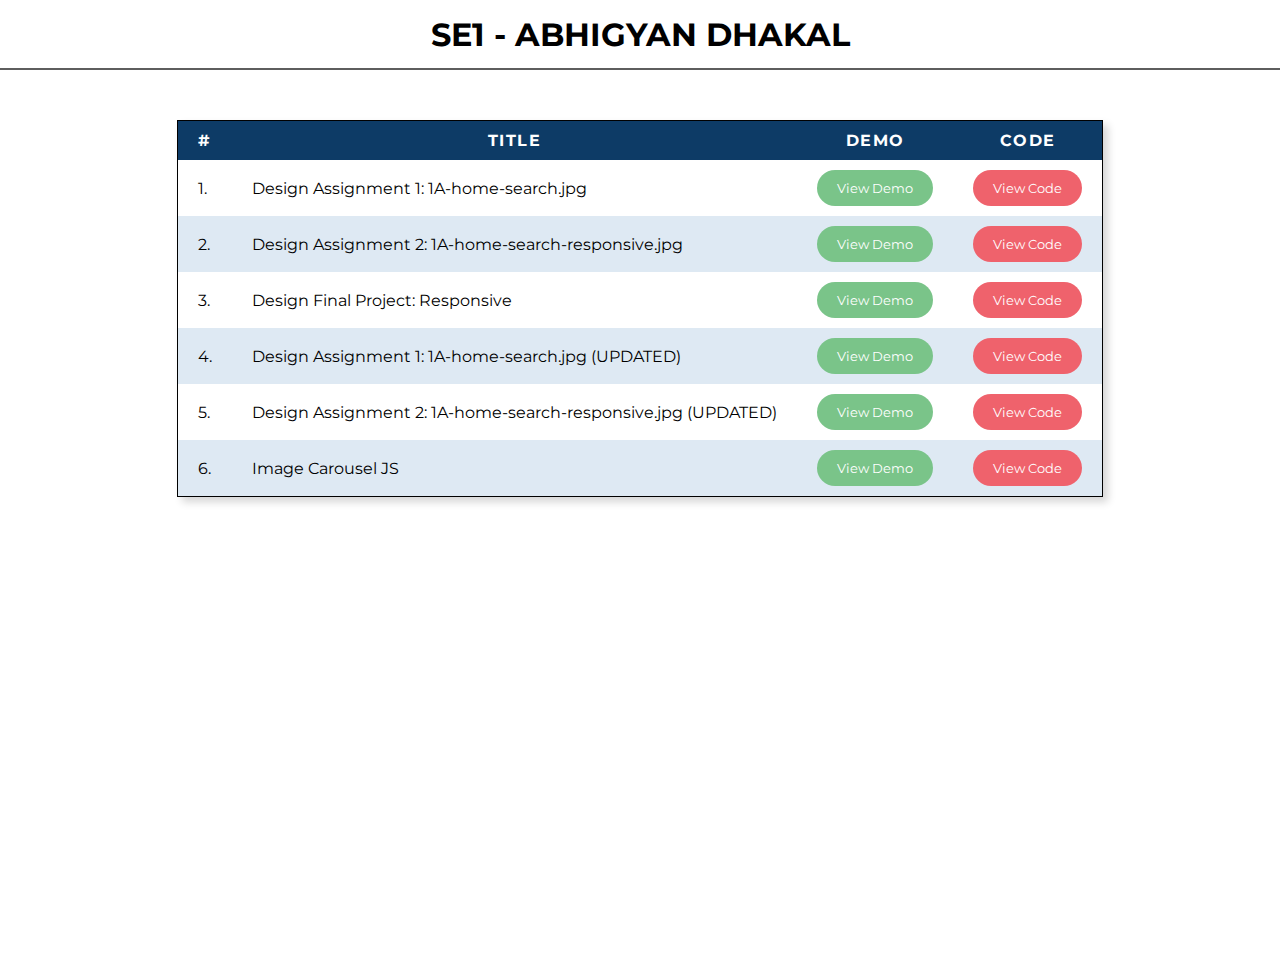
<file: index.html>
<!DOCTYPE html>
<html lang="en">
  <head>
    <meta charset="UTF-8" />
    <meta http-equiv="X-UA-Compatible" content="IE=edge" />
    <meta name="viewport" content="width=device-width, initial-scale=1.0" />
    <title>Abhigyan Dhakal - Assignment profile</title>
    <link rel="stylesheet" type="text/css" href="./css/style.css" />
    <link rel="preconnect" href="https://fonts.gstatic.com" />
    <link
      href="https://fonts.googleapis.com/css2?family=Montserrat:wght@300&display=swap"
      rel="stylesheet"
    />
  </head>
  <body>
    <div class="main-wrapper">
      <div class="nav-bar">
        <h1>SE1 - ABHIGYAN DHAKAL</h1>
      </div>
      <div class="body-wrapper">
        <div class="card">
          <table>
            <tr>
              <th>#</th>
              <th>TITLE</th>
              <th>DEMO</th>
              <th>CODE</th>
            </tr>
            <tr>
              <td>1.</td>
              <td>Design Assignment 1: 1A-home-search.jpg</td>
              <td>
                <a href="./TuTangle/index.html">
                  <button class="table-btn demo-btn">View Demo</button>
                </a>
              </td>
              <td>
                <a
                  href="https://github.com/Abhigyan-Dhakal/Abhigyan-Dhakal.github.io/tree/master/TuTangle"
                >
                  <button class="table-btn code-btn">View Code</button>
                </a>
              </td>
            </tr>
            <tr>
              <td>2.</td>
              <td>Design Assignment 2: 1A-home-search-responsive.jpg</td>
              <td>
                <a href="./TuTangle_Mobile_Responsive/index.html">
                  <button class="table-btn demo-btn">View Demo</button>
                </a>
              </td>
              <td>
                <a
                  href="https://github.com/Abhigyan-Dhakal/Abhigyan-Dhakal.github.io/tree/master/TuTangle_Mobile_Responsive"
                >
                  <button class="table-btn code-btn">View Code</button>
                </a>
              </td>
            </tr>
            <tr>
              <td>3.</td>
              <td>Design Final Project: Responsive</td>
              <td>
                <a href="./The_Point_Final_Assignment/index.html">
                  <button class="table-btn demo-btn">View Demo</button>
                </a>
              </td>
              <td>
                <a
                  href="https://github.com/Abhigyan-Dhakal/Abhigyan-Dhakal.github.io/tree/master/The_Point_Final_Assignment"
                >
                  <button class="table-btn code-btn">View Code</button>
                </a>
              </td>
            </tr>
            <tr>
              <td>4.</td>
              <td>Design Assignment 1: 1A-home-search.jpg (UPDATED)</td>
              <td>
                <a href="./TuTangle_Updated/index.html">
                  <button class="table-btn demo-btn">View Demo</button>
                </a>
              </td>
              <td>
                <a
                  href="https://github.com/Abhigyan-Dhakal/Abhigyan-Dhakal.github.io/tree/master/Tutangle_Updated"
                >
                  <button class="table-btn code-btn">View Code</button>
                </a>
              </td>
            </tr>
            <tr>
              <td>5.</td>
              <td>
                Design Assignment 2: 1A-home-search-responsive.jpg (UPDATED)
              </td>
              <td>
                <a href="./TuTangle_Mobile_Responsive_Updated/index.html">
                  <button class="table-btn demo-btn">View Demo</button>
                </a>
              </td>
              <td>
                <a
                  href="https://github.com/Abhigyan-Dhakal/Abhigyan-Dhakal.github.io/tree/master/TuTangle_Mobile_Responsive_Updated"
                >
                  <button class="table-btn code-btn">View Code</button>
                </a>
              </td>
            </tr>
            <tr>
              <td>6.</td>
              <td>
                Image Carousel JS
              </td>
              <td>
                <a href="./imageCarousel/index.html">
                  <button class="table-btn demo-btn">View Demo</button>
                </a>
              </td>
              <td>
                <a
                  href="https://github.com/Abhigyan-Dhakal/Abhigyan-Dhakal.github.io/tree/master/imageCarousel"
                >
                  <button class="table-btn code-btn">View Code</button>
                </a>
              </td>
            </tr>
          </table>
        </div>
      </div>
    </div>
  </body>
</html>
</file>
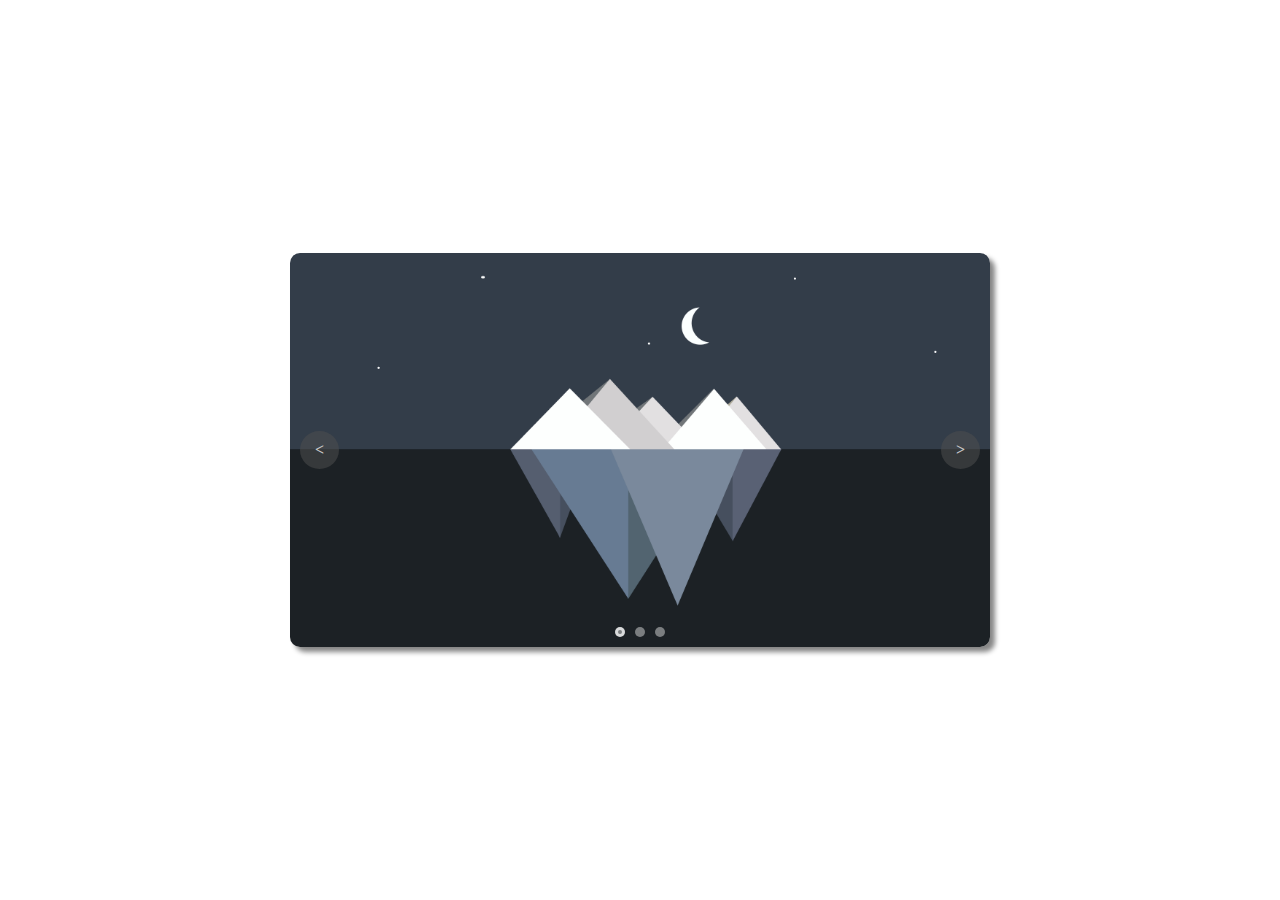
<file: imageCarousel/index.html>
<!DOCTYPE html>
<html lang="en">
  <head>
    <meta charset="UTF-8">
    <meta http-equiv="X-UA-Compatible" content="IE=edge">
    <meta name="viewport" content="width=device-width, initial-scale=1.0">
    <title>Document</title>
    <link rel="stylesheet" type="text/css" href="./css/layout.css">
    <link rel="stylesheet" type="text/css" href="./css/styles.css">
    <link rel="stylesheet" type="text/css" href="./css/reset.css">
  </head>
<body>
  <div class="container">
    <div class="carousel-container">    
      <div class="carousel-image-wrapper">
        <img src="./images/image1.jpg" alt="Image-1" class="carousel-image">
        <img src="./images/image2.jpg" alt="Image-2" class="carousel-image">
        <img src="./images/image3.jpg" alt="Image-3" class="carousel-image">
      </div>
      
      <div class="slider-button previous-button">
        &#60;
      </div>
      <div class="slider-button next-button">
        &#62;
      </div>
      <div class="dots">
        <label class="dot active-indicator"></label>
        <label class="dot"></label>
        <label class="dot"></label>
      </div>
    </div>
  </div>
  <script src="./js/app.js"></script>
</body>
</html>
</file>
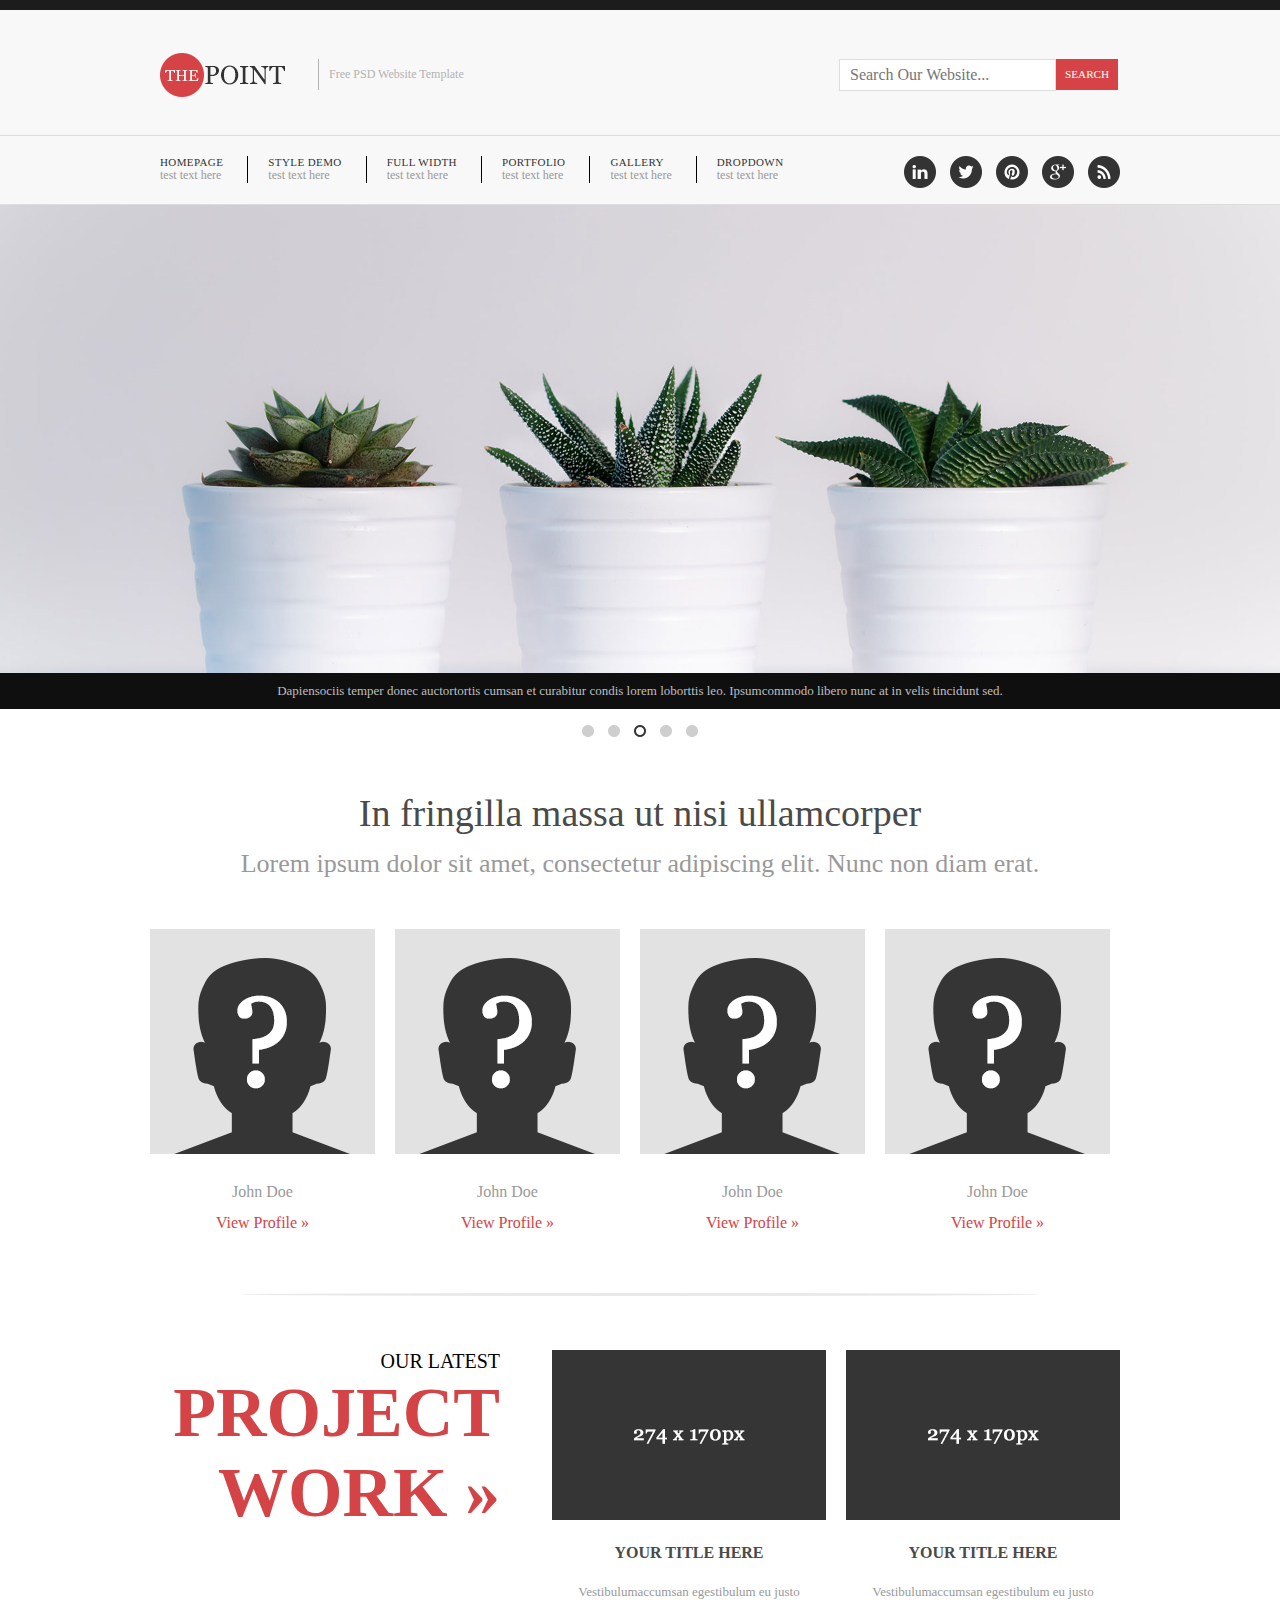
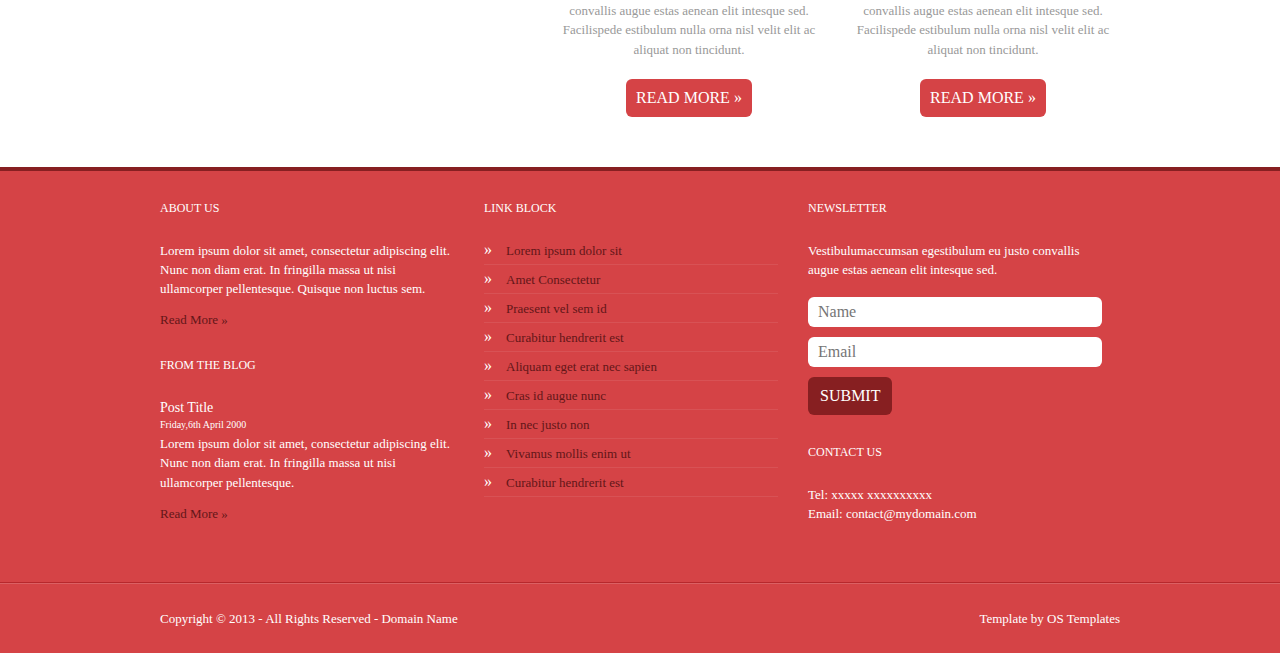
<file: The_Point_Final_Assignment/index.html>
<!DOCTYPE html>
<html lang="en">
  <head>
    <meta charset="UTF-8" />
    <meta http-equiv="X-UA-Compatible" content="IE=edge" />
    <meta name="viewport" content="width=device-width, initial-scale=1.0" />
    <title>The Point - Free PSD Website Template</title>
    <link rel="stylesheet" type="text/css" href="./css/style.css" />
    <link rel="stylesheet" type="text/css" href="./css/layout.css" />
    <link rel="stylesheet" type="text/css" href="./css/reset.css" />
  </head>
  <body>
    <div class="container">
      <header>
        <div class="top-header border-bottom-1px">
          <div class="main-header clearfix">
            <div class="header-left clearfix">
              <div class="logo">
                <img src="./images/logo.png" alt="The-Point-Logo" />
              </div>
              <div class="logo-subtitle">Free PSD Website Template</div>
            </div>
            <div class="header-right clearfix">
              <div class="search-bar-container">
                <input
                  class="search-bar"
                  type="text"
                  placeholder="Search Our Website..."
                />
              </div>
              <div class="search-btn-container">
                <button id="search-btn">SEARCH</button>
              </div>
            </div>
            <div class="burger">
              <div class="line line1"></div>
              <div class="line line2"></div>
              <div class="line line3"></div>
            </div>
          </div>
        </div>
        <div class="bottom-header border-bottom-1px">
          <nav class="clearfix">
            <div class="nav-bar-left">
              <a class="nav-item-link" href="#">
                <div class="nav-bar-menu-item">
                  <div class="nav-item-main">
                    <p class="menu-item-heading">HOMEPAGE</p>
                  </div>
                  <div class="nav-item-sub">
                    <p class="menu-item-subtext">test text here</p>
                  </div>
                </div>
              </a>
              <a class="nav-item-link" href="#">
                <div class="nav-bar-menu-item">
                  <div class="nav-item-main">
                    <p class="menu-item-heading">STYLE DEMO</p>
                  </div>
                  <div class="nav-item-sub">
                    <p class="menu-item-subtext">test text here</p>
                  </div>
                </div>
              </a>
              <a class="nav-item-link" href="#">
                <div class="nav-bar-menu-item">
                  <div class="nav-item-main">
                    <p class="menu-item-heading">FULL WIDTH</p>
                  </div>
                  <div class="nav-item-sub">
                    <p class="menu-item-subtext">test text here</p>
                  </div>
                </div>
              </a>
              <a class="nav-item-link" href="#">
                <div class="nav-bar-menu-item">
                  <div class="nav-item-main">
                    <p class="menu-item-heading">PORTFOLIO</p>
                  </div>
                  <div class="nav-item-sub">
                    <p class="menu-item-subtext">test text here</p>
                  </div>
                </div>
              </a>
              <a class="nav-item-link" href="#">
                <div class="nav-bar-menu-item">
                  <div class="nav-item-main">
                    <p class="menu-item-heading">GALLERY</p>
                  </div>
                  <div class="nav-item-sub">
                    <p class="menu-item-subtext">test text here</p>
                  </div>
                </div>
              </a>
              <a class="nav-item-link" href="#">
                <div class="nav-bar-menu-item">
                  <div class="nav-item-main">
                    <p class="menu-item-heading">DROPDOWN</p>
                  </div>
                  <div class="nav-item-sub">
                    <p class="menu-item-subtext">test text here</p>
                  </div>
                </div>
              </a>
            </div>
            <div class="nav-bar-right">
              <ul class="nav-icon-list">
                <li class="icon-list display-inline-block">
                  <a class="nav-icon-link nav-icon-link-linkedin" href="#">
                    <img
                      class="nav-icon nav-icon-linkedin"
                      src="./images/icons/linked-in.png"
                      alt="linkedin-icon"
                    />
                    <img
                      class="nav-icon-hovered nav-icon-linkedin-hovered"
                      src="./images/icons/linked-in-hovered.png"
                      alt="rss-icon"
                    />
                  </a>
                </li>
                <li class="icon-list display-inline-block">
                  <a class="nav-icon-link nav-icon-link-twitter" href="#">
                    <img
                      class="nav-icon nav-icon-twitter"
                      src="./images/icons/twitter.png"
                      alt="twitter-icon"
                    />
                    <img
                      class="nav-icon-hovered nav-icon-twitter-hovered"
                      src="./images/icons/twitter-hovered.png"
                      alt="rss-icon"
                    />
                  </a>
                </li>
                <li class="icon-list display-inline-block">
                  <a class="nav-icon-link nav-icon-link-pintrest" href="#">
                    <img
                      class="nav-icon nav-icon-pintrest"
                      src="./images/icons/pintrest.png"
                      alt="pintrest-icon"
                    />
                    <img
                      class="nav-icon-hovered nav-icon-pintrest-hovered"
                      src="./images/icons/pintrest-hovered.png"
                      alt="rss-icon"
                    />
                  </a>
                </li>
                <li class="icon-list display-inline-block">
                  <a class="nav-icon-link nav-icon-link-googleplus" href="#">
                    <img
                      class="nav-icon nav-icon-googleplus"
                      src="./images/icons/google-plus.png"
                      alt="google-plus-icon"
                    />
                    <img
                      class="nav-icon-hovered nav-icon-googleplus-hovered"
                      src="./images/icons/google-plus-hovered.png"
                      alt="google-plus-icon"
                    />
                  </a>
                </li>
                <li class="icon-list display-inline-block">
                  <a class="nav-icon-link nav-icon-link-rss" href="#">
                    <img
                      class="nav-icon nav-icon-rss"
                      src="./images/icons/rss.png"
                      alt="rss-icon"
                    />
                    <img
                      class="nav-icon-hovered nav-icon-rss-hovered"
                      src="./images/icons/rss-hovered.png"
                      alt="rss-icon"
                    />
                  </a>
                </li>
              </ul>
            </div>
          </nav>
        </div>
      </header>
      <main>
        <div class="image-slider-main-container">
          <div class="image-slider">
            <img class="slide-image" src="./images/slide-1.jpg" alt="" />
            <div class="image-description-container">
              <p class="image-description-text">
                Dapiensociis temper donec auctortortis cumsan et curabitur
                condis lorem loborttis leo. Ipsumcommodo libero nunc at in velis
                tincidunt sed.
              </p>
            </div>
          </div>
          <div class="image-position-dots">
            <div class="dot display-inline-block"></div>
            <div class="dot display-inline-block"></div>
            <div class="dot display-inline-block active-dot"></div>
            <div class="dot display-inline-block"></div>
            <div class="dot display-inline-block"></div>
          </div>
        </div>
        <section class="member-section">
          <div class="member-section-heading margin-bottom-50px">
            <p class="member-top-description">
              In fringilla massa ut nisi ullamcorper
            </p>
            <p class="member-bottom-description">
              Lorem ipsum dolor sit amet, consectetur adipiscing elit. Nunc non
              diam erat.
            </p>
          </div>
          <div class="members-container clearfix">
            <div class="member display-inline-block float-left">
              <div class="member-profile-picture margin-bottom-25px">
                <img
                  src="./images/profile-img-placeholder.png"
                  alt="Member-profile-picture"
                />
              </div>
              <div class="member-description">
                <div class="member-name">
                  <p>John Doe</p>
                </div>
                <div class="profile-link-container">
                  <a class="member-link" href="#">View Profile »</a>
                </div>
              </div>
            </div>
            <div class="member display-inline-block float-left">
              <div class="member-profile-picture margin-bottom-25px">
                <img
                  src="./images/profile-img-placeholder.png"
                  alt="Member-profile-picture"
                />
              </div>
              <div class="member-description">
                <div class="member-name">
                  <p>John Doe</p>
                </div>
                <div class="profile-link-container">
                  <a class="member-link" href="#">View Profile »</a>
                </div>
              </div>
            </div>
            <div class="member display-inline-block float-left">
              <div class="member-profile-picture margin-bottom-25px">
                <img
                  src="./images/profile-img-placeholder.png"
                  alt="Member-profile-picture"
                />
              </div>
              <div class="member-description">
                <div class="member-name">
                  <p>John Doe</p>
                </div>
                <div class="profile-link-container">
                  <a class="member-link" href="#">View Profile »</a>
                </div>
              </div>
            </div>
            <div class="member display-inline-block float-left">
              <div class="member-profile-picture margin-bottom-25px">
                <img
                  src="./images/profile-img-placeholder.png"
                  alt="Member-profile-picture"
                />
              </div>
              <div class="member-description">
                <div class="member-name">
                  <p>John Doe</p>
                </div>
                <div class="profile-link-container">
                  <a class="member-link" href="#">View Profile »</a>
                </div>
              </div>
            </div>
          </div>
        </section>
        <div class="horizontal-ruler">
          <img
            class="hr-image"
            src="./images/horizontal-ruler.png"
            alt="horizontal-ruler-image"
          />
        </div>
        <section class="projects-section clearfix">
          <div class="projects-section-left float-left">
            <p class="pw-paragraph">OUR LATEST</p>
            <h1 class="pw-heading">PROJECT WORK »</h1>
          </div>
          <div class="project-section-right clearfix">
            <div class="project-article">
              <div class="project-image margin-bottom-20px">
                <img
                  src="./images/article-image-placeholder.png"
                  alt="project-image-1"
                />
              </div>
              <div class="project-description">
                <div class="project-title margin-bottom-20px">
                  <h3>YOUR TITLE HERE</h3>
                </div>
                <div class="project-summary margin-bottom-20px">
                  Vestibulumaccumsan egestibulum eu justo convallis augue estas
                  aenean elit intesque sed. Facilispede estibulum nulla orna
                  nisl velit elit ac aliquat non tincidunt.
                </div>
                <button class="read-more-btn">READ MORE »</button>
              </div>
            </div>
            <div class="project-article">
              <div class="project-image margin-bottom-20px">
                <img
                  src="./images/article-image-placeholder.png"
                  alt="project-image-1"
                />
              </div>
              <div class="project-description">
                <div class="project-title margin-bottom-20px">
                  <h3>YOUR TITLE HERE</h3>
                </div>
                <div class="project-summary margin-bottom-20px">
                  Vestibulumaccumsan egestibulum eu justo convallis augue estas
                  aenean elit intesque sed. Facilispede estibulum nulla orna
                  nisl velit elit ac aliquat non tincidunt.
                </div>
                <button class="read-more-btn">READ MORE »</button>
              </div>
            </div>
          </div>
        </section>
      </main>
      <footer>
        <div class="top-footer-outer-container">
          <div class="footer-inner-container">
            <div class="top-footer clearfix">
              <div class="left-container clearfix">
                <div class="about-us margin-bottom-30px">
                  <div
                    class="about-us-title margin-bottom-25px footer-title-fs"
                  >
                    ABOUT US
                  </div>
                  <div class="about-us-content footer-content-fs">
                    Lorem ipsum dolor sit amet, consectetur adipiscing elit.
                    Nunc non diam erat. In fringilla massa ut nisi ullamcorper
                    pellentesque. Quisque non luctus sem.
                  </div>
                  <div class="read-more-link-container">
                    <a class="read-more-link" href="#">Read More »</a>
                  </div>
                </div>
                <div class="from-the-blog">
                  <div
                    class="from-the-blog-title margin-bottom-25px footer-title-fs"
                  >
                    FROM THE BLOG
                  </div>
                  <div class="post-title">Post Title</div>
                  <div class="post-date">Friday,6th April 2000</div>
                  <div class="post-content-summary footer-content-fs">
                    Lorem ipsum dolor sit amet, consectetur adipiscing elit.
                    Nunc non diam erat. In fringilla massa ut nisi ullamcorper
                    pellentesque.
                  </div>
                  <div class="read-more-link-container">
                    <a class="read-more-link" href="#">Read More »</a>
                  </div>
                </div>
              </div>
              <div class="center-container">
                <div
                  class="link-block-title margin-bottom-20px footer-title-fs"
                >
                  LINK BLOCK
                </div>
                <ul class="link-list footer-title-fs">
                  <li class="link-list-item">
                    <span class="list-style">»</span>
                    <a class="link" href="#">Lorem ipsum dolor sit</a>
                  </li>
                  <li class="link-list-item">
                    <span class="list-style">»</span>
                    <a class="link" href="#">Amet Consectetur</a>
                  </li>
                  <li class="link-list-item">
                    <span class="list-style">»</span>
                    <a class="link" href="#">Praesent vel sem id</a>
                  </li>
                  <li class="link-list-item">
                    <span class="list-style">»</span>
                    <a class="link" href="#">Curabitur hendrerit est</a>
                  </li>
                  <li class="link-list-item">
                    <span class="list-style">»</span>
                    <a class="link" href="#">Aliquam eget erat nec sapien</a>
                  </li>
                  <li class="link-list-item">
                    <span class="list-style">»</span>
                    <a class="link" href="#">Cras id augue nunc</a>
                  </li>
                  <li class="link-list-item">
                    <span class="list-style">»</span>
                    <a class="link" href="#">In nec justo non</a>
                  </li>
                  <li class="link-list-item">
                    <span class="list-style">»</span>
                    <a class="link" href="#">Vivamus mollis enim ut</a>
                  </li>
                  <li class="link-list-item">
                    <span class="list-style">»</span>
                    <a class="link" href="#">Curabitur hendrerit est</a>
                  </li>
                </ul>
              </div>
              <div class="right-container">
                <div class="right-container-top margin-bottom-30px">
                  <div
                    class="newsletter-title margin-bottom-25px footer-title-fs"
                  >
                    NEWSLETTER
                  </div>
                  <div class="newsletter-description footer-content-fs">
                    Vestibulumaccumsan egestibulum eu justo convallis augue
                    estas aenean elit intesque sed.
                  </div>
                  <div class="input-form">
                    <div class="name margin-bottom-10px">
                      <input
                        class="form-text-field"
                        type="text"
                        placeholder="Name"
                      />
                    </div>
                    <div class="email margin-bottom-10px">
                      <input
                        class="form-text-field"
                        type="text"
                        placeholder="Email"
                      />
                    </div>
                    <div class="submit-btn">
                      <button class="submit-button">SUBMIT</button>
                    </div>
                  </div>
                </div>
                <div class="right-container-bottom">
                  <div
                    class="contact-us-title margin-bottom-25px footer-title-fs"
                  >
                    CONTACT US
                  </div>
                  <div class="contact-us-description">
                    <div class="telephone footer-content-fs">
                      Tel: xxxxx xxxxxxxxxx
                    </div>
                    <div class="email footer-content-fs">
                      Email: contact@mydomain.com
                    </div>
                  </div>
                </div>
              </div>
            </div>
          </div>
        </div>
        <div class="bottom-footer-outer-container">
          <div class="bottom-footer clearfix">
            <div class="copyright-description float-left footer-content-fs">
              Copyright © 2013 - All Rights Reserved - Domain Name
            </div>
            <div class="source-from float-right footer-content-fs">
              Template by OS Templates
            </div>
          </div>
        </div>
      </footer>
    </div>
    <script src="./js/app.js"></script>
  </body>
</html>
</file>
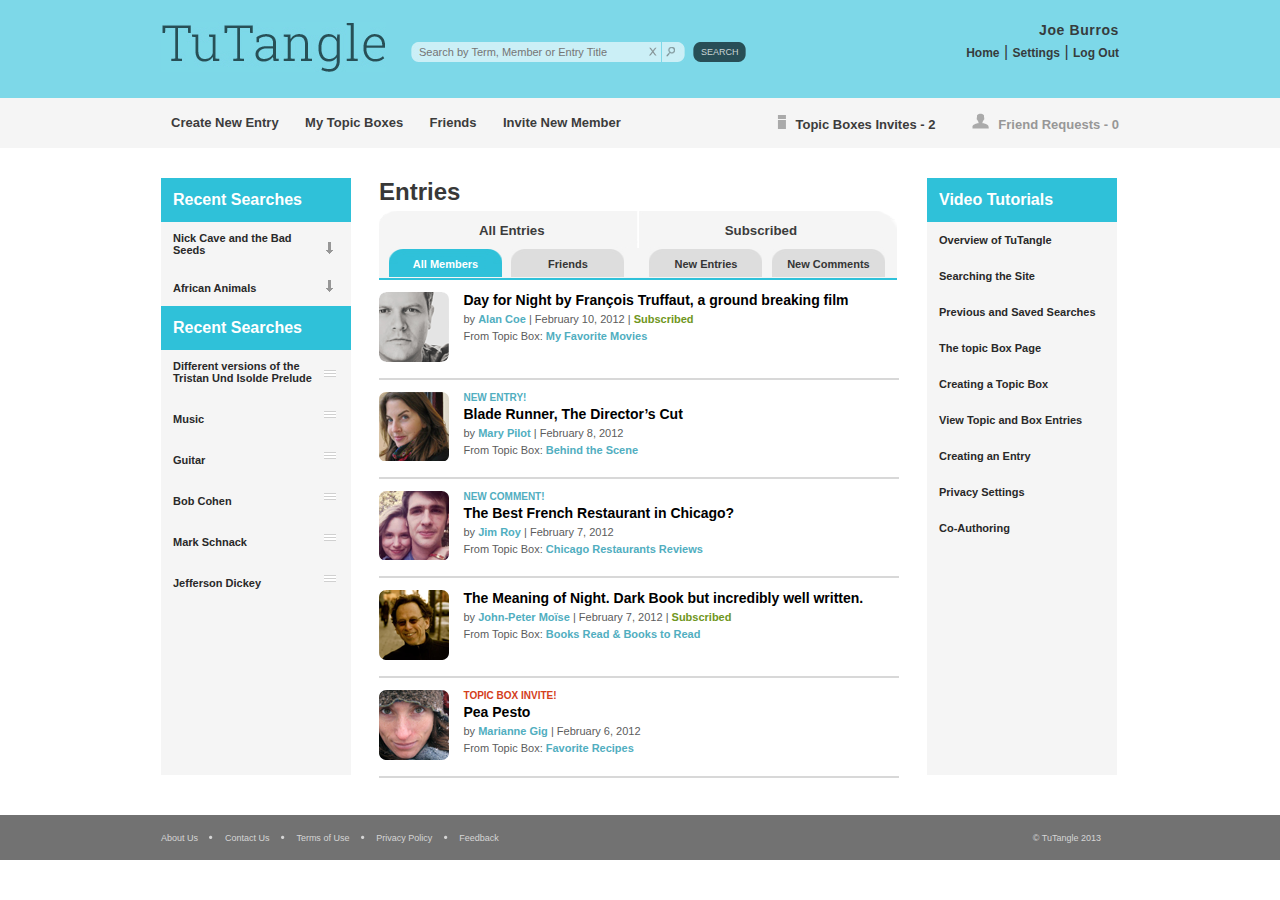
<file: TuTangle/index.html>
<!DOCTYPE html>
<html lang="en">
<head>
    <meta charset="UTF-8">
    <meta http-equiv="X-UA-Compatible" content="IE=edge">
    <meta name="viewport" content="width=device-width, initial-scale=1.0">
    <link rel="stylesheet" type="text/css" href="./css/style.css">
    <link rel="stylesheet" type="text/css" href="./css/reset.css">
    <link rel="stylesheet" type="text/css" href="./css/layout.css">
    <title>TuTangle</title>
</head>
<body>
    <div class="main-container">
        <div class="nav-bar">
            <div class="nav-contents clearfix">
                <div class="nav-bar-left clearfix">
                    <div class="logo">
                        <img src="./images/TuTangle-logo.png" alt="TuTangle">
                    </div>
                    <div class="search clearfix">
                        <div class="search-rc search-rc-left"></div>
                        <input class="search-text-field" type="text" placeholder="Search by Term, Member or Entry Title">
                        <div class="cross_icon">
                            <img class="cross" src="./images/icons/x.png" alt="">
                        </div>
                        <div class="search_icon">
                            <img class="search-input-icon" src="./images/icons/search-icon.png" alt="">
                        </div>
                        <div class="search-rc search-rc-right"></div>
                        <div class="search-btn-wrapper clearfix">
                            <div class="search-btn-left-rc"></div>
                            <button class="search-btn">SEARCH</button>
                            <div class="search-btn-right-rc"></div>
                        </div>
                    </div>
                </div>
                <div class="nav-bar-right">
                    <div class="username">
                        <h3 class="username-heading">Joe Burros</h3>
                    </div>
                    <div class="menu-container">
                        <ul class="menu">
                            <li class="menu-item"><a class="menu-link" href="#">Home</a></li>
                            <li> | </li>
                            <li class="menu-item"><a class="menu-link" href="#">Settings</a></li>
                            <li> | </li>
                            <li class="menu-item"><a class="menu-link" href="#">Log Out</a></li>
                        </ul>
                    </div>
                </div>
            </div>
        </div>
        <div class="top-menu-container">
            <div class="top-menu clearfix">
                <div class="top-menu-left clearfix">
                    <div class="menu-left"><a class="top-menu-link" href="#">Create New Entry</a></div>
                    <div class="menu-left"><a class="top-menu-link" href="#">My Topic Boxes</a></div>
                    <div class="menu-left"><a class="top-menu-link" href="#">Friends</a></div>
                    <div class="menu-left"><a class="top-menu-link" href="#">Invite New Member</a></div>
                </div>
                <div class="top-menu-right">
                    <div class="menu-right menu-right-container-1">
                        <div class="box-icon">

                        </div>
                        <div class="menu-right-invite"><a class="top-menu-link" href="#">Topic Boxes Invites - <span>2</span></a></div>
                    </div>
                    <div class="menu-right menu-right-container-2">
                        <div class="friend-icon">

                        </div>
                        <div class="menu-right-friend"><a class="top-menu-link menu-link-friend" href="#">Friend Requests - <span>0</span></a></div>
                    </div>
                    
                </div>
            </div>
        </div>
        <div class="content-container">
            <div class="left-aside-content aside-content">
                <div class="first-recent-searches">
                    <div class="recent-search-heading aside-heading-div">
                        <h2 class="aside-headings">Recent Searches</h2>
                    </div>
                    <div class="recent-item first-recent-item">
                        <div class="item-title">
                            <p class="aside-item">Nick Cave and the Bad Seeds</p>
                        </div>
                        <div class="icon-container download-icon-container">
                            
                        </div>
                    </div>
                    <div class="recent-item first-recent-item">
                        <div class="item-title">     
                            <p class="aside-item">African Animals</p>                       
                        </div>
                        <div class="icon-container download-icon-container">
                            
                        </div>
                    </div>
                </div>
                <div class="second-recent-searches">
                    <div class="recent-search-heading aside-heading-div">
                        <h2 class="aside-headings">Recent Searches</h2>
                    </div>
                    <div class="recent-item second-recent-item">
                        <div class="item-title">
                            <p class="aside-item">Different versions of the Tristan Und Isolde Prelude</p>
                        </div>
                        <div class="icon-container move-icon-container">

                        </div>
                    </div>
                    <div class="recent-item second-recent-item">
                        <div class="item-title">
                            <p class="aside-item">Music</p>
                        </div>
                        <div class="icon-container move-icon-container">

                        </div>
                    </div>
                    <div class="recent-item second-recent-item">
                        <div class="item-title">
                            <p class="aside-item">Guitar</p>
                        </div>
                        <div class="icon-container move-icon-container">

                        </div>
                    </div>
                    <div class="recent-item second-recent-item">
                        <div class="item-title">
                            <p class="aside-item">Bob Cohen</p>
                        </div>
                        <div class="icon-container move-icon-container">

                        </div>
                    </div>
                    <div class="recent-item second-recent-item">
                        <div class="item-title">
                            <p class="aside-item">Mark Schnack</p>
                        </div>
                        <div class="icon-container move-icon-container">

                        </div>
                    </div>
                    <div class="recent-item second-recent-item">
                        <div class="item-title">
                            <p class="aside-item">Jefferson Dickey</p>
                        </div>
                        <div class="icon-container move-icon-container">

                        </div>
                    </div>
                </div>
            </div>
            <div class="center-content">
                <div class="center-content-heading">
                    <h1 class="center-head">Entries</h1>
                </div>
                <div class="center-content-menu">
                    <div class="heading-wrapper">
                        <div class="tab-heading left-tabs-heading">
                            <h5 class="tab-heading-txt">All Entries</h5>
                        </div>
                        <div class="tab-heading right-tabs-heading">
                            <h5 class="tab-heading-txt">Subscribed</h5>
                        </div>
                    </div>
                    <div class="tabs">
                        <div class="left-tabs">
                            <div class="tab active-tab">
                                <p class="bold">All Members</p>
                            </div>
                            <div class="tab alternate-tab">
                               <p class="bold">Friends</p>
                            </div>
                        </div>
                        <div class="right-tabs">
                            <div class="tab">
                                <p class="bold">New Entries</p>
                            </div>
                            <div class="tab alternate-tab">
                               <p class="bold">New Comments</p>
                            </div>
                        </div>
                    </div>
                </div>
                <div class="center-content-articles">
                    <div class="article">
                        <div class="article-image-container">
                            <img src="./images/article-1.png" alt="" class="article-image">
                        </div>
                        <div class="article-content">
                            <div class="article-heading">
                                <a class="article-link" href="#"><h3 class="article-head">Day for Night by François Truffaut, a ground breaking film</h3></a>
                            </div>
                            <div class="article-details">
                                <p>by <span class="article-description-blue bold">Alan Coe</span> | February 10, 2012 | <span class="subscription bold">Subscribed</span></p>
                            </div>
                            <div class="article-source">
                               <p>From Topic Box: <span class="article-description-blue bold">My Favorite Movies</span></p>
                            </div>
                        </div>
                    </div>
                    <div class="article">
                        <div class="article-image-container">
                            <img src="./images/article-2.png" alt="" class="article-image">
                        </div>
                        <div class="article-content">
                            <div class="article-status">
                                <p class="article-description-blue bold">NEW ENTRY!</p>
                            </div>
                            <div class="article-heading">
                                <a class="article-link" href="#"><h3 class="article-head">Blade Runner, The Director’s Cut</h3></a>
                            </div>
                            <div class="article-details">
                                <p>by <span class="article-description-blue bold">Mary Pilot</span> | February 8, 2012</p>
                            </div>
                            <div class="article-source">
                                <p>From Topic Box: <span class="article-description-blue bold">Behind the Scene</span></p>
                            </div>
                        </div>
                    </div>
                    <div class="article">
                        <div class="article-image-container">
                            <img src="./images/article-3.png" alt="" class="article-image">
                        </div>
                        <div class="article-content">
                            <div class="article-status">
                                <p class="article-description-blue bold">NEW COMMENT!</p>
                            </div>
                            <div class="article-heading">
                                <a class="article-link" href="#"><h3 class="article-head">The Best French Restaurant in Chicago?</h3></a>
                            </div>
                            <div class="article-details">
                                <p>by <span class="article-description-blue bold">Jim Roy</span> | February 7, 2012</p>
                            </div>
                            <div class="article-source">
                                <p>From Topic Box: <span class="article-description-blue bold">Chicago Restaurants Reviews</span></p>
                            </div>
                        </div>
                    </div>
                    <div class="article">
                        <div class="article-image-container">
                            <img src="./images/article-4.png" alt="" class="article-image">
                        </div>
                        <div class="article-content">
                            <div class="article-heading">
                                <a class="article-link" href="#"><h3 class="article-head">The Meaning of Night. Dark Book but incredibly well written.</h3></a>
                            </div>
                            <div class="article-details">
                                <p>by <span class="article-description-blue bold">John-Peter Moïse</span> | February 7, 2012 | <span class="subscription bold">Subscribed</span></p>
                            </div>
                            <div class="article-source">
                                <p>From Topic Box: <span class="article-description-blue bold">Books Read & Books to Read</span></p>
                            </div>
                        </div>
                    </div>
                    <div class="article">
                        <div class="article-image-container">
                            <img src="./images/article-5.png" alt="" class="article-image">
                        </div>
                        <div class="article-content">
                            <div class="article-status">
                                <p class="article-status-red bold">TOPIC BOX INVITE!</p>
                            </div>
                            <div class="article-heading">
                                <a class="article-link" href="#"><h3 class="article-head">Pea Pesto</h3></a>
                            </div>
                            <div class="article-details">
                                <p>by <span class="article-description-blue bold">Marianne Gig</span> | February 6, 2012</p>
                            </div>
                            <div class="article-source">
                                <p>From Topic Box: <span class="article-description-blue bold">Favorite Recipes</span></p>
                            </div>
                        </div>
                    </div>
                </div>
            </div>
            <div class="right-aside-content aside-content">
                <div class="right-aside-heading aside-heading-div">
                    <h2 class="aside-headings">Video Tutorials</h2>
                </div>
                <div class="right-aside-item">
                    <p class="aside-item right-aside-item-txt">Overview of TuTangle</p>
                </div>
                <div class="right-aside-item">
                    <p class="aside-item right-aside-item-txt">Searching the Site</p>
                </div>
                <div class="right-aside-item">
                    <p class="aside-item right-aside-item-txt">Previous and Saved Searches</p>
                </div>
                <div class="right-aside-item">
                    <p class="aside-item right-aside-item-txt">The topic Box Page</p>
                </div>
                <div class="right-aside-item">
                    <p class="aside-item right-aside-item-txt">Creating a Topic Box</p>
                </div>
                <div class="right-aside-item">
                    <p class="aside-item right-aside-item-txt">View Topic and Box Entries</p>
                </div>
                <div class="right-aside-item">
                    <p class="aside-item right-aside-item-txt">Creating an Entry</p>
                </div>
                <div class="right-aside-item">
                    <p class="aside-item right-aside-item-txt">Privacy Settings</p>
                </div>
                <div class="right-aside-item">
                    <p class="aside-item right-aside-item-txt">Co-Authoring</p> 
                </div>
            </div>
        </div>
    </div>
    <div class="footer">
        <div class="footer-container">
            <div class="footer-left">
                <div class="footer-item">
                    <a class="footer-menu-item-link" href="">About Us</a>
                </div>
                <div class="footer-item footer-item-dot">
                    
                </div>
                <div class="footer-item">
                    <a class="footer-menu-item-link" href="">Contact Us</a>
                </div>
                <div class="footer-item footer-item-dot">
                    
                </div>
                <div class="footer-item">
                    <a class="footer-menu-item-link" href="">Terms of Use</a>
                </div>
                <div class="footer-item footer-item-dot">
                    
                </div>
                <div class="footer-item">
                    <a class="footer-menu-item-link" href="">Privacy Policy</a>
                </div>
                <div class="footer-item footer-item-dot">
                    
                </div>
                <div class="footer-item">
                    <a class="footer-menu-item-link" href="">Feedback</a>
                </div>
            </div>
            <div class="footer-right">
                <p class="site">&#169; TuTangle 2013</p>
            </div>
        </div>
    </div>
</body>
</html>
</file>
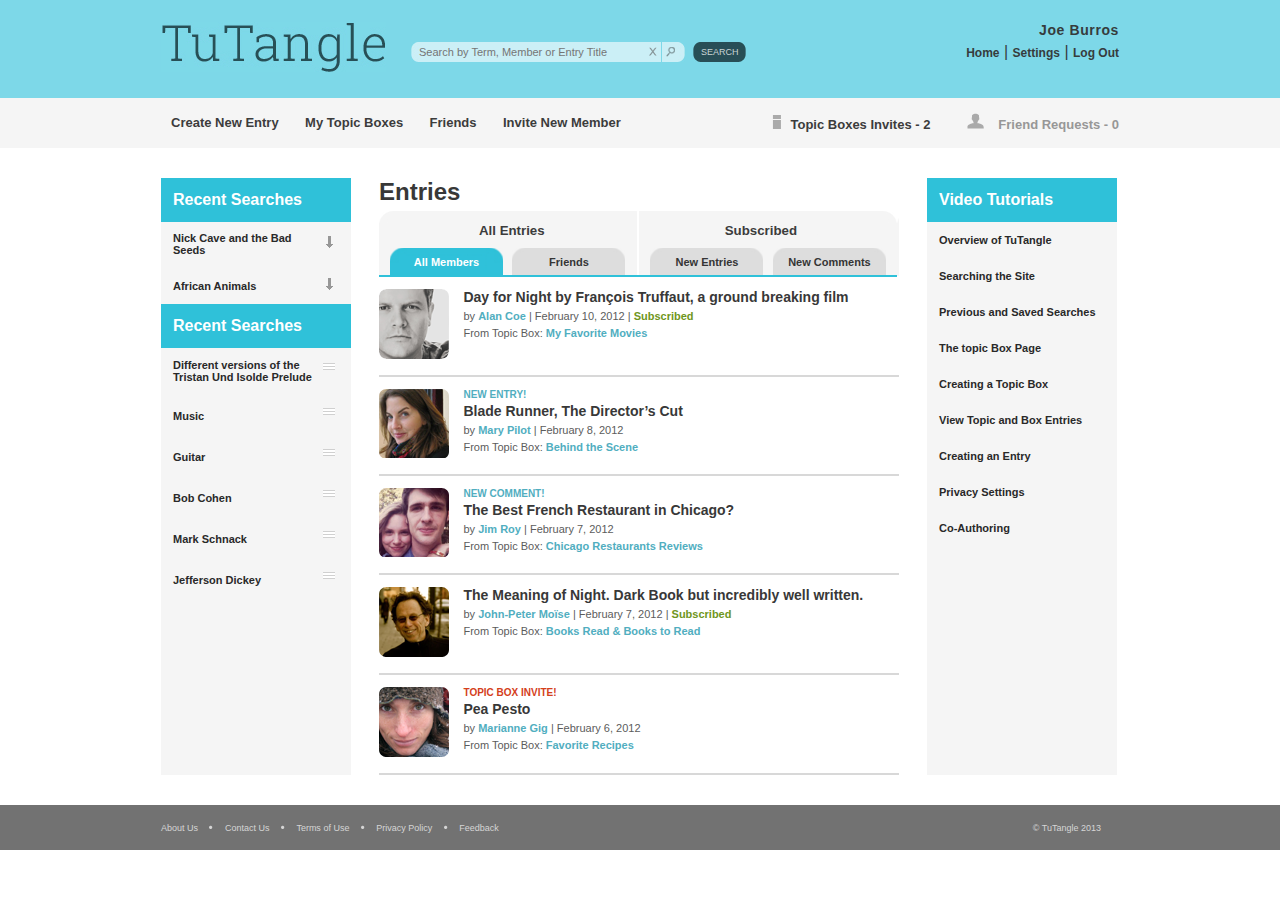
<file: TuTangle_Mobile_Responsive/index.html>
<!DOCTYPE html>
<html lang="en">
<head>
    <meta charset="UTF-8">
    <meta http-equiv="X-UA-Compatible" content="IE=edge">
    <meta name="viewport" content="width=device-width, initial-scale=1.0">
    <link rel="stylesheet" type="text/css" href="./css/style.css">
    <link rel="stylesheet" type="text/css" href="./css/reset.css">
    <link rel="stylesheet" type="text/css" href="./css/layout.css">
    <title>TuTangle Responsive</title>
</head>
<body>
    <div class="main-container">
        <div class="nav-bar">
            <div class="nav-contents clearfix">
                <div class="nav-bar-left clearfix">
                    <div class="logo">
                        <img src="./images/TuTangle-logo.png" alt="TuTangle">
                    </div>
                    <div class="search clearfix">
                        <div class="search-container">
                            <div class="search-rc search-rc-left"></div>
                            <input class="search-text-field" type="text" placeholder="Search by Term, Member or Entry Title">
                            <div class="cross_icon">
                                <img class="cross" src="./images/icons/x.png" alt="">
                            </div>
                            <div class="search_icon">
                                <img class="search-input-icon" src="./images/icons/search-icon.png" alt="">
                            </div>
                            <div class="search-rc search-rc-right"></div>
                            <div class="search-btn-wrapper clearfix">
                                <a class="search-btn-link" href="">
                                    <div class="search-btn-left-rc"></div>
                                    <button class="search-btn">SEARCH</button>
                                    <div class="search-btn-right-rc"></div>
                                </a>
                            </div>
                        </div>
                    </div>
                </div>
                <div class="nav-bar-right">
                    <div class="username">
                        <h3 class="username-heading">Joe Burros</h3>
                    </div>
                    <div class="menu-container">
                        <ul class="menu">
                            <li class="menu-item"><a class="menu-link" href="#">Home</a></li>
                            <li> | </li>
                            <li class="menu-item"><a class="menu-link" href="#">Settings</a></li>
                            <li> | </li>
                            <li class="menu-item"><a class="menu-link" href="#">Log Out</a></li>
                        </ul>
                    </div>
                </div>
            </div>
        </div>
        <div class="top-menu-container">
            <div class="top-menu clearfix">
                <div class="top-menu-left clearfix">
                    <div class="menu-left"><a class="top-menu-link" href="#">Create New Entry</a></div>
                    <div class="menu-left"><a class="top-menu-link" href="#">My Topic Boxes</a></div>
                    <div class="menu-left"><a class="top-menu-link" href="#">Friends</a></div>
                    <div class="menu-left"><a class="top-menu-link" href="#">Invite New Member</a></div>
                </div>
                <div class="top-menu-right">
                    <div class="menu-right menu-right-container-1">
                        <div class="box-icon">

                        </div>
                        <div class="menu-right-invite"><a class="top-menu-link" href="#">Topic Boxes Invites - <span>2</span></a></div>
                    </div>
                    <div class="menu-right menu-right-container-2">
                        <div class="friend-icon">

                        </div>
                        <div class="menu-right-friend"><a class="top-menu-link menu-link-friend" href="#">Friend Requests - <span>0</span></a></div>
                    </div>
                </div>
            </div>
        </div>
        <div class="content-container">
            <div class="left-aside-content aside-content">
                <div class="first-recent-searches">
                    <div class="recent-search-heading aside-heading-div">
                        <h2 class="aside-headings">Recent Searches</h2>
                    </div>
                    <div class="recent-item first-recent-item">
                        <div class="item-title">
                            <p class="aside-item">Nick Cave and the Bad Seeds</p>
                        </div>
                        <div class="icon-container download-icon-container">
                            
                        </div>
                    </div>
                    <div class="recent-item first-recent-item">
                        <div class="item-title">     
                            <p class="aside-item">African Animals</p>                       
                        </div>
                        <div class="icon-container download-icon-container">
                            
                        </div>
                    </div>
                </div>
                <div class="second-recent-searches">
                    <div class="recent-search-heading aside-heading-div">
                        <h2 class="aside-headings">Recent Searches</h2>
                    </div>
                    <div class="recent-item second-recent-item">
                        <div class="item-title">
                            <p class="aside-item">Different versions of the Tristan Und Isolde Prelude</p>
                        </div>
                        <div class="icon-container move-icon-container">

                        </div>
                    </div>
                    <div class="recent-item second-recent-item">
                        <div class="item-title">
                            <p class="aside-item">Music</p>
                        </div>
                        <div class="icon-container move-icon-container">

                        </div>
                    </div>
                    <div class="recent-item second-recent-item">
                        <div class="item-title">
                            <p class="aside-item">Guitar</p>
                        </div>
                        <div class="icon-container move-icon-container">

                        </div>
                    </div>
                    <div class="recent-item second-recent-item">
                        <div class="item-title">
                            <p class="aside-item">Bob Cohen</p>
                        </div>
                        <div class="icon-container move-icon-container">

                        </div>
                    </div>
                    <div class="recent-item second-recent-item">
                        <div class="item-title">
                            <p class="aside-item">Mark Schnack</p>
                        </div>
                        <div class="icon-container move-icon-container">

                        </div>
                    </div>
                    <div class="recent-item second-recent-item">
                        <div class="item-title">
                            <p class="aside-item">Jefferson Dickey</p>
                        </div>
                        <div class="icon-container move-icon-container">

                        </div>
                    </div>
                </div>
            </div>
            <div class="center-content">
                <div class="center-content-heading">
                    <h1 class="center-head">Entries</h1>
                </div>
                <div class="center-content-menu-wrapper">
                    <div class="center-content-menu">
                        <div class="heading-wrapper">
                            <div class="tab-heading left-tabs-heading">
                                <h5 class="tab-heading-txt">All Entries</h5>
                            </div>
                            <div class="tab-heading right-tabs-heading">
                                <h5 class="tab-heading-txt">Subscribed</h5>
                            </div>
                        </div>
                        <div class="tabs">
                            <div class="left-tabs">
                                <a class="tab-link" href="#">
                                    <div class="tab active-tab">
                                        <p class="bold">All Members</p>
                                    </div>
                                </a>
                                <a class="tab-link" href="#">
                                    <div class="tab alternate-tab">
                                        <p class="bold">Friends</p>
                                     </div>
                                </a>
                            </div>
                            <div class="right-tabs">
                                <a class="tab-link" href="#">
                                    <div class="tab">
                                        <p class="bold">New Entries</p>
                                    </div>
                                </a>
                                <a class="tab-link" href="">
                                    <div class="tab alternate-tab">
                                        <p class="bold">New Comments</p>
                                    </div>
                                </a>
                            </div>
                        </div>
                    </div>
                </div>
                <div class="mobile-center-content-menu">
                    <div class="tab-heading left-tabs-heading">
                        <h5 class="tab-heading-txt">All Entries</h5>
                    </div>
                    <div class="left-tabs">
                        <div class="tab-container">
                            <a href="#" class="tab-link">
                                <div class="tab active-tab">
                                    <p class="bold">All Members</p>
                                </div>
                            </a> 
                        </div>
                        <a href="#" class="tab-link">
                            <div class="tab-container">
                                <div class="tab alternate-tab">
                                    <p class="bold">Friends</p>
                                </div>
                            </div>
                        </a>
                    </div>
                    <div class="tab-heading right-tabs-heading">
                        <h5 class="tab-heading-txt">Subscribed</h5>
                    </div>
                    <div class="right-tabs">
                        <div class="tab-container">
                            <a href="#" class="tab-link">
                                <div class="tab">
                                    <p class="bold">New Entries</p>
                                </div>
                            </a>
                        </div>
                        <a href="#" class="tab-link">
                            <div class="tab-container">
                                <div class="tab alternate-tab">
                                    <p class="bold">New Comments</p>
                                </div>
                            </div>
                        </a>
                    </div>
                </div>
                <div class="center-content-articles">
                    <div class="article">
                        <div class="article-image-container">
                            <img src="./images/article-1.png" alt="" class="article-image">
                        </div>
                        <div class="article-content">
                            <div class="article-heading">
                                <a class="article-link" href="#"><h3 class="article-head">Day for Night by François Truffaut, a ground breaking film</h3></a>
                            </div>
                            <div class="article-details">
                                <p>by <span class="article-description-blue bold">Alan Coe</span> | February 10, 2012 | <span class="subscription bold">Subscribed</span></p>
                            </div>
                            <div class="article-source">
                               <p>From Topic Box: <span class="article-description-blue bold">My Favorite Movies</span></p>
                            </div>
                        </div>
                    </div>
                    <div class="article">
                        <div class="article-image-container">
                            <img src="./images/article-2.png" alt="" class="article-image">
                        </div>
                        <div class="article-content">
                            <div class="article-status">
                                <p class="article-description-blue bold">NEW ENTRY!</p>
                            </div>
                            <div class="article-heading">
                                <a class="article-link" href="#"><h3 class="article-head">Blade Runner, The Director’s Cut</h3></a>
                            </div>
                            <div class="article-details">
                                <p>by <span class="article-description-blue bold">Mary Pilot</span> | February 8, 2012</p>
                            </div>
                            <div class="article-source">
                                <p>From Topic Box: <span class="article-description-blue bold">Behind the Scene</span></p>
                            </div>
                        </div>
                    </div>
                    <div class="article">
                        <div class="article-image-container">
                            <img src="./images/article-3.png" alt="" class="article-image">
                        </div>
                        <div class="article-content">
                            <div class="article-status">
                                <p class="article-description-blue bold">NEW COMMENT!</p>
                            </div>
                            <div class="article-heading">
                                <a class="article-link" href="#"><h3 class="article-head">The Best French Restaurant in Chicago?</h3></a>
                            </div>
                            <div class="article-details">
                                <p>by <span class="article-description-blue bold">Jim Roy</span> | February 7, 2012</p>
                            </div>
                            <div class="article-source">
                                <p>From Topic Box: <span class="article-description-blue bold">Chicago Restaurants Reviews</span></p>
                            </div>
                        </div>
                    </div>
                    <div class="article">
                        <div class="article-image-container">
                            <img src="./images/article-4.png" alt="" class="article-image">
                        </div>
                        <div class="article-content">
                            <div class="article-heading">
                                <a class="article-link" href="#"><h3 class="article-head">The Meaning of Night. Dark Book but incredibly well written.</h3></a>
                            </div>
                            <div class="article-details">
                                <p>by <span class="article-description-blue bold">John-Peter Moïse</span> | February 7, 2012 | <span class="subscription bold">Subscribed</span></p>
                            </div>
                            <div class="article-source">
                                <p>From Topic Box: <span class="article-description-blue bold">Books Read & Books to Read</span></p>
                            </div>
                        </div>
                    </div>
                    <div class="article">
                        <div class="article-image-container">
                            <img src="./images/article-5.png" alt="" class="article-image">
                        </div>
                        <div class="article-content">
                            <div class="article-status">
                                <p class="article-status-red bold">TOPIC BOX INVITE!</p>
                            </div>
                            <div class="article-heading">
                                <a class="article-link" href="#"><h3 class="article-head">Pea Pesto</h3></a>
                            </div>
                            <div class="article-details">
                                <p>by <span class="article-description-blue bold">Marianne Gig</span> | February 6, 2012</p>
                            </div>
                            <div class="article-source">
                                <p>From Topic Box: <span class="article-description-blue bold">Favorite Recipes</span></p>
                            </div>
                        </div>
                    </div>
                </div>
            </div>
            <div class="right-aside-content aside-content">
                <div class="right-aside-heading aside-heading-div">
                    <h2 class="aside-headings">Video Tutorials</h2>
                </div>
                <div class="right-aside-item">
                    <p class="aside-item right-aside-item-txt">Overview of TuTangle</p>
                </div>
                <div class="right-aside-item">
                    <p class="aside-item right-aside-item-txt">Searching the Site</p>
                </div>
                <div class="right-aside-item">
                    <p class="aside-item right-aside-item-txt">Previous and Saved Searches</p>
                </div>
                <div class="right-aside-item">
                    <p class="aside-item right-aside-item-txt">The topic Box Page</p>
                </div>
                <div class="right-aside-item">
                    <p class="aside-item right-aside-item-txt">Creating a Topic Box</p>
                </div>
                <div class="right-aside-item">
                    <p class="aside-item right-aside-item-txt">View Topic and Box Entries</p>
                </div>
                <div class="right-aside-item">
                    <p class="aside-item right-aside-item-txt">Creating an Entry</p>
                </div>
                <div class="right-aside-item">
                    <p class="aside-item right-aside-item-txt">Privacy Settings</p>
                </div>
                <div class="right-aside-item">
                    <p class="aside-item right-aside-item-txt">Co-Authoring</p> 
                </div>
            </div>
        </div>
        <div class="footer">
            <div class="footer-container clearfix">
                <div class="footer-left">
                    <div class="footer-item">
                        <a class="footer-menu-item-link" href="">About Us</a>
                    </div>
                    <div class="footer-item footer-item-dot">
                        
                    </div>
                    <div class="footer-item">
                        <a class="footer-menu-item-link" href="">Contact Us</a>
                    </div>
                    <div class="footer-item footer-item-dot">
                        
                    </div>
                    <div class="footer-item">
                        <a class="footer-menu-item-link" href="">Terms of Use</a>
                    </div>
                    <div class="footer-item footer-item-dot">
                        
                    </div>
                    <div class="footer-item">
                        <a class="footer-menu-item-link" href="">Privacy Policy</a>
                    </div>
                    <div class="footer-item footer-item-dot">
                        
                    </div>
                    <div class="footer-item">
                        <a class="footer-menu-item-link" href="">Feedback</a>
                    </div>
                </div>
                <div class="footer-right">
                    <p class="site">&#169; TuTangle 2013</p>
                </div>
            </div>
        </div>
    </div>
</body>
</html>
</file>
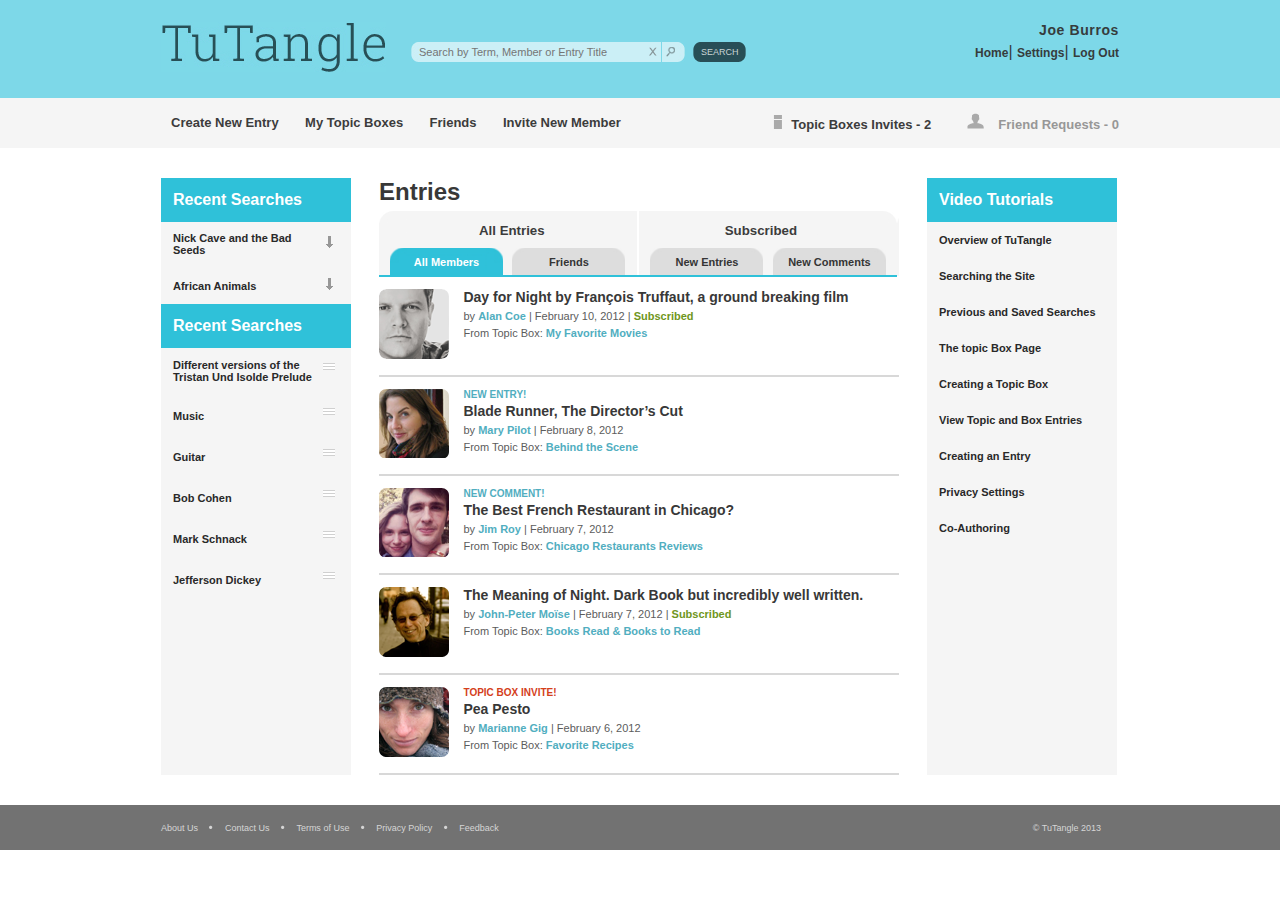
<file: TuTangle_Mobile_Responsive_Updated/index.html>
<!DOCTYPE html>
<html lang="en">
  <head>
    <meta charset="UTF-8" />
    <meta http-equiv="X-UA-Compatible" content="IE=edge" />
    <meta name="viewport" content="width=device-width, initial-scale=1.0" />
    <link rel="stylesheet" type="text/css" href="./css/style.css" />
    <link rel="stylesheet" type="text/css" href="./css/reset.css" />
    <link rel="stylesheet" type="text/css" href="./css/layout.css" />
    <title>TuTangle Responsive</title>
  </head>
  <body>
    <div class="main-container">
      <div class="nav-bar">
        <div class="nav-contents clearfix">
          <div class="nav-bar-left clearfix">
            <div class="logo">
              <img src="./images/TuTangle-logo.png" alt="TuTangle-logo" />
            </div>
            <div class="search clearfix">
              <div class="search-container">
                <div class="search-rc search-rc-left"></div>
                <input
                  class="search-text-field"
                  type="text"
                  placeholder="Search by Term, Member or Entry Title"
                />
                <div class="cross-icon">
                  <img
                    class="cross"
                    src="./images/icons/x.png"
                    alt="cross-icon"
                  />
                </div>
                <div class="search-icon">
                  <img
                    class="search-input-icon"
                    src="./images/icons/search-icon.png"
                    alt="search-icon"
                  />
                </div>
                <div class="search-rc search-rc-right"></div>
                <div class="search-btn-wrapper clearfix">
                  <a class="search-btn-link" href="#">
                    <div class="search-btn-left-rc"></div>
                    <button class="search-btn">SEARCH</button>
                    <div class="search-btn-right-rc"></div>
                  </a>
                </div>
              </div>
            </div>
          </div>
          <div class="nav-bar-right">
            <div class="username">
              <h3 class="username-heading">Joe Burros</h3>
            </div>
            <div class="menu-container">
              <ul class="menu">
                <li class="menu-item">
                  <a class="menu-link" href="#">Home</a><span>|</span>
                </li>
                <li class="menu-item">
                  <a class="menu-link" href="#">Settings</a><span>|</span>
                </li>
                <li class="menu-item">
                  <a class="menu-link" href="#">Log Out</a>
                </li>
              </ul>
            </div>
          </div>
        </div>
      </div>
      <div class="top-menu-container">
        <div class="top-menu clearfix">
          <div class="top-menu-left clearfix">
            <div class="menu-left">
              <a class="top-menu-link" href="#">Create New Entry</a>
            </div>
            <div class="menu-left">
              <a class="top-menu-link" href="#">My Topic Boxes</a>
            </div>
            <div class="menu-left">
              <a class="top-menu-link" href="#">Friends</a>
            </div>
            <div class="menu-left">
              <a class="top-menu-link" href="#">Invite New Member</a>
            </div>
          </div>
          <div class="top-menu-right">
            <div class="menu-right menu-right-container-1">
              <div class="box-icon"></div>
              <div class="menu-right-invite">
                <a class="top-menu-link" href="#">
                  Topic Boxes Invites - <span>2</span>
                </a>
              </div>
            </div>
            <div class="menu-right menu-right-container-2">
              <div class="friend-icon"></div>
              <div class="menu-right-friend">
                <a class="top-menu-link menu-link-friend" href="#">
                  Friend Requests - <span>0</span>
                </a>
              </div>
            </div>
          </div>
        </div>
      </div>
      <div class="content-container">
        <div class="left-aside-content aside-content">
          <div class="first-recent-searches">
            <div class="recent-search-heading aside-heading-div">
              <h2 class="aside-headings">Recent Searches</h2>
            </div>
            <div class="recent-item first-recent-item">
              <div class="item-title">
                <p class="aside-item">Nick Cave and the Bad Seeds</p>
              </div>
              <div class="icon-container download-icon-container"></div>
            </div>
            <div class="recent-item first-recent-item">
              <div class="item-title">
                <p class="aside-item">African Animals</p>
              </div>
              <div class="icon-container download-icon-container"></div>
            </div>
          </div>
          <div class="second-recent-searches">
            <div class="recent-search-heading aside-heading-div">
              <h2 class="aside-headings">Recent Searches</h2>
            </div>
            <div class="recent-item second-recent-item">
              <div class="item-title">
                <p class="aside-item">
                  Different versions of the Tristan Und Isolde Prelude
                </p>
              </div>
              <div class="icon-container move-icon-container"></div>
            </div>
            <div class="recent-item second-recent-item">
              <div class="item-title">
                <p class="aside-item">Music</p>
              </div>
              <div class="icon-container move-icon-container"></div>
            </div>
            <div class="recent-item second-recent-item">
              <div class="item-title">
                <p class="aside-item">Guitar</p>
              </div>
              <div class="icon-container move-icon-container"></div>
            </div>
            <div class="recent-item second-recent-item">
              <div class="item-title">
                <p class="aside-item">Bob Cohen</p>
              </div>
              <div class="icon-container move-icon-container"></div>
            </div>
            <div class="recent-item second-recent-item">
              <div class="item-title">
                <p class="aside-item">Mark Schnack</p>
              </div>
              <div class="icon-container move-icon-container"></div>
            </div>
            <div class="recent-item second-recent-item">
              <div class="item-title">
                <p class="aside-item">Jefferson Dickey</p>
              </div>
              <div class="icon-container move-icon-container"></div>
            </div>
          </div>
        </div>
        <div class="center-content">
          <div class="center-content-heading">
            <h1 class="center-head">Entries</h1>
          </div>
          <div class="center-content-menu-wrapper">
            <div class="center-content-menu">
              <div class="heading-wrapper">
                <div class="tab-heading left-tabs-heading">
                  <h5 class="tab-heading-txt">All Entries</h5>
                </div>
                <div class="tab-heading right-tabs-heading">
                  <h5 class="tab-heading-txt">Subscribed</h5>
                </div>
              </div>
              <div class="tabs">
                <div class="left-tabs">
                  <a class="tab-link" href="#">
                    <div class="tab active-tab">
                      <p class="bold">All Members</p>
                    </div>
                  </a>
                  <a class="tab-link" href="#">
                    <div class="tab alternate-tab">
                      <p class="bold">Friends</p>
                    </div>
                  </a>
                </div>
                <div class="right-tabs">
                  <a class="tab-link" href="#">
                    <div class="tab">
                      <p class="bold">New Entries</p>
                    </div>
                  </a>
                  <a class="tab-link" href="#">
                    <div class="tab alternate-tab">
                      <p class="bold">New Comments</p>
                    </div>
                  </a>
                </div>
              </div>
            </div>
          </div>
          <div class="mobile-center-content-menu">
            <div class="tab-heading left-tabs-heading">
              <h5 class="tab-heading-txt">All Entries</h5>
            </div>
            <div class="left-tabs">
              <div class="tab-container">
                <a href="#" class="tab-link">
                  <div class="tab active-tab">
                    <p class="bold">All Members</p>
                  </div>
                </a>
              </div>
              <a href="#" class="tab-link">
                <div class="tab-container">
                  <div class="tab alternate-tab">
                    <p class="bold">Friends</p>
                  </div>
                </div>
              </a>
            </div>
            <div class="tab-heading right-tabs-heading">
              <h5 class="tab-heading-txt">Subscribed</h5>
            </div>
            <div class="right-tabs">
              <div class="tab-container">
                <a href="#" class="tab-link">
                  <div class="tab">
                    <p class="bold">New Entries</p>
                  </div>
                </a>
              </div>
              <a href="#" class="tab-link">
                <div class="tab-container">
                  <div class="tab alternate-tab">
                    <p class="bold">New Comments</p>
                  </div>
                </div>
              </a>
            </div>
          </div>
          <div class="center-content-articles">
            <div class="article">
              <div class="article-image-container">
                <img
                  src="./images/article-1.png"
                  alt="Article-image-1"
                  class="article-image"
                />
              </div>
              <div class="article-content">
                <div class="article-heading">
                  <a class="article-link" href="#">
                    <h3 class="article-head">
                      Day for Night by François Truffaut, a ground breaking film
                    </h3>
                  </a>
                </div>
                <div class="article-details">
                  <p>
                    by
                    <span class="article-description-blue bold">Alan Coe</span>
                    | February 10, 2012 |
                    <span class="subscription bold">Subscribed</span>
                  </p>
                </div>
                <div class="article-source">
                  <p>
                    From Topic Box:
                    <span class="article-description-blue bold">
                      My Favorite Movies
                    </span>
                  </p>
                </div>
              </div>
            </div>
            <div class="article">
              <div class="article-image-container">
                <img
                  src="./images/article-2.png"
                  alt="Article-image-2"
                  class="article-image"
                />
              </div>
              <div class="article-content">
                <div class="article-status">
                  <p class="article-description-blue bold">NEW ENTRY!</p>
                </div>
                <div class="article-heading">
                  <a class="article-link" href="#">
                    <h3 class="article-head">
                      Blade Runner, The Director’s Cut
                    </h3>
                  </a>
                </div>
                <div class="article-details">
                  <p>
                    by
                    <span class="article-description-blue bold"
                      >Mary Pilot</span
                    >
                    | February 8, 2012
                  </p>
                </div>
                <div class="article-source">
                  <p>
                    From Topic Box:
                    <span class="article-description-blue bold"
                      >Behind the Scene
                    </span>
                  </p>
                </div>
              </div>
            </div>
            <div class="article">
              <div class="article-image-container">
                <img
                  src="./images/article-3.png"
                  alt="Article-image-3"
                  class="article-image"
                />
              </div>
              <div class="article-content">
                <div class="article-status">
                  <p class="article-description-blue bold">NEW COMMENT!</p>
                </div>
                <div class="article-heading">
                  <a class="article-link" href="#">
                    <h3 class="article-head">
                      The Best French Restaurant in Chicago?
                    </h3>
                  </a>
                </div>
                <div class="article-details">
                  <p>
                    by
                    <span class="article-description-blue bold">Jim Roy</span> |
                    February 7, 2012
                  </p>
                </div>
                <div class="article-source">
                  <p>
                    From Topic Box:
                    <span class="article-description-blue bold">
                      Chicago Restaurants Reviews
                    </span>
                  </p>
                </div>
              </div>
            </div>
            <div class="article">
              <div class="article-image-container">
                <img
                  src="./images/article-4.png"
                  alt="Article-image-4"
                  class="article-image"
                />
              </div>
              <div class="article-content">
                <div class="article-heading">
                  <a class="article-link" href="#">
                    <h3 class="article-head">
                      The Meaning of Night. Dark Book but incredibly well
                      written.
                    </h3>
                  </a>
                </div>
                <div class="article-details">
                  <p>
                    by
                    <span class="article-description-blue bold"
                      >John-Peter Moïse</span
                    >
                    | February 7, 2012 |
                    <span class="subscription bold">Subscribed</span>
                  </p>
                </div>
                <div class="article-source">
                  <p>
                    From Topic Box:
                    <span class="article-description-blue bold"
                      >Books Read & Books to Read
                    </span>
                  </p>
                </div>
              </div>
            </div>
            <div class="article">
              <div class="article-image-container">
                <img
                  src="./images/article-5.png"
                  alt="Article-image-5"
                  class="article-image"
                />
              </div>
              <div class="article-content">
                <div class="article-status">
                  <p class="article-status-red bold">TOPIC BOX INVITE!</p>
                </div>
                <div class="article-heading">
                  <a class="article-link" href="#">
                    <h3 class="article-head">Pea Pesto</h3>
                  </a>
                </div>
                <div class="article-details">
                  <p>
                    by
                    <span class="article-description-blue bold">
                      Marianne Gig
                    </span>
                    | February 6, 2012
                  </p>
                </div>
                <div class="article-source">
                  <p>
                    From Topic Box:
                    <span class="article-description-blue bold">
                      Favorite Recipes
                    </span>
                  </p>
                </div>
              </div>
            </div>
          </div>
        </div>
        <div class="right-aside-content aside-content">
          <div class="right-aside-heading aside-heading-div">
            <h2 class="aside-headings">Video Tutorials</h2>
          </div>
          <div class="right-aside-item">
            <p class="aside-item right-aside-item-txt">Overview of TuTangle</p>
          </div>
          <div class="right-aside-item">
            <p class="aside-item right-aside-item-txt">Searching the Site</p>
          </div>
          <div class="right-aside-item">
            <p class="aside-item right-aside-item-txt">
              Previous and Saved Searches
            </p>
          </div>
          <div class="right-aside-item">
            <p class="aside-item right-aside-item-txt">The topic Box Page</p>
          </div>
          <div class="right-aside-item">
            <p class="aside-item right-aside-item-txt">Creating a Topic Box</p>
          </div>
          <div class="right-aside-item">
            <p class="aside-item right-aside-item-txt">
              View Topic and Box Entries
            </p>
          </div>
          <div class="right-aside-item">
            <p class="aside-item right-aside-item-txt">Creating an Entry</p>
          </div>
          <div class="right-aside-item">
            <p class="aside-item right-aside-item-txt">Privacy Settings</p>
          </div>
          <div class="right-aside-item">
            <p class="aside-item right-aside-item-txt">Co-Authoring</p>
          </div>
        </div>
      </div>
      <div class="footer">
        <div class="footer-container clearfix">
          <div class="footer-left">
            <div class="footer-item">
              <a class="footer-menu-item-link" href="#">About Us</a>
            </div>
            <div class="footer-item footer-item-dot"></div>
            <div class="footer-item">
              <a class="footer-menu-item-link" href="#">Contact Us</a>
            </div>
            <div class="footer-item footer-item-dot"></div>
            <div class="footer-item">
              <a class="footer-menu-item-link" href="#">Terms of Use</a>
            </div>
            <div class="footer-item footer-item-dot"></div>
            <div class="footer-item">
              <a class="footer-menu-item-link" href="#">Privacy Policy</a>
            </div>
            <div class="footer-item footer-item-dot"></div>
            <div class="footer-item">
              <a class="footer-menu-item-link" href="#">Feedback</a>
            </div>
          </div>
          <div class="footer-right">
            <p class="site">&#169; TuTangle 2013</p>
          </div>
        </div>
      </div>
    </div>
  </body>
</html>
</file>
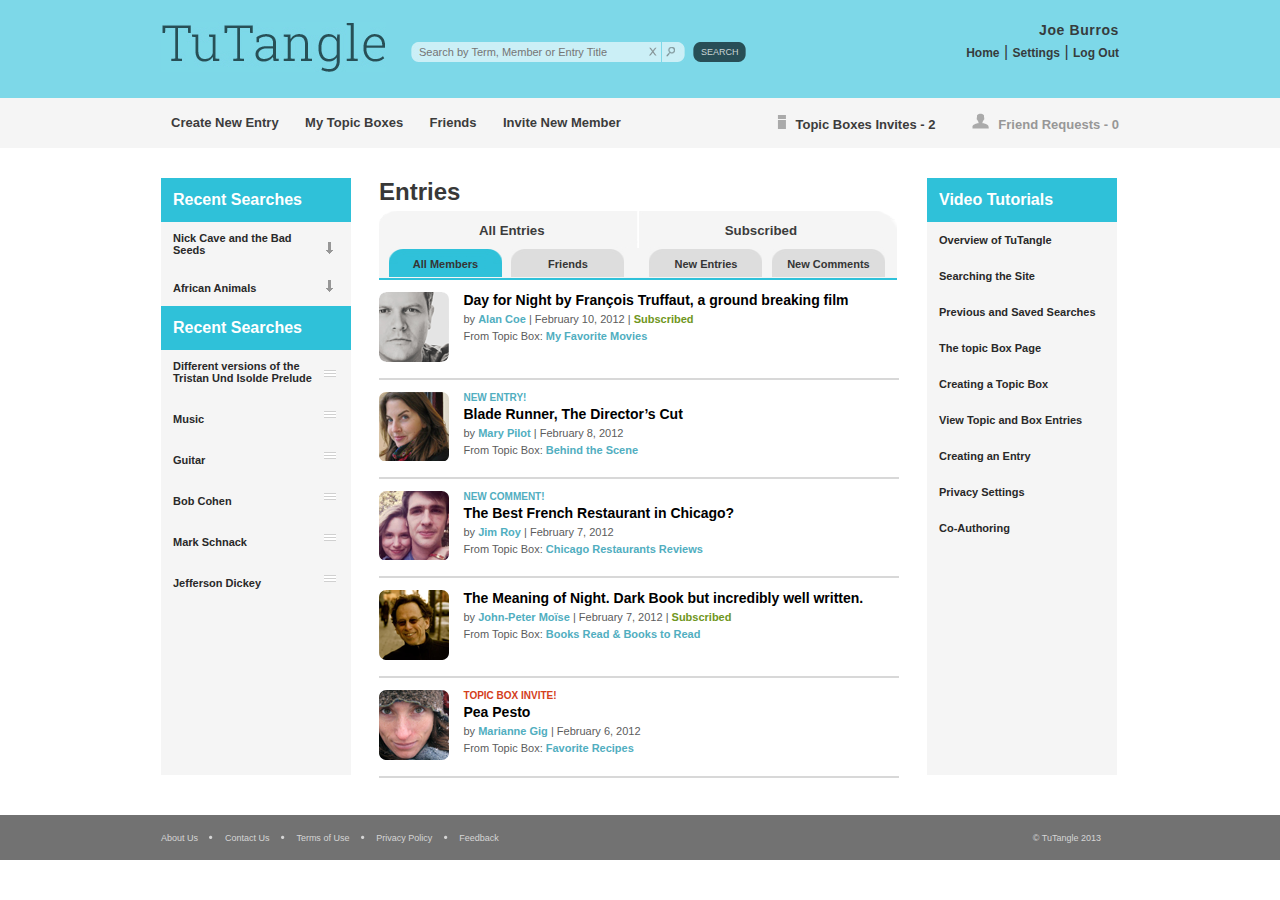
<file: TuTangle_Updated/index.html>
<!DOCTYPE html>
<html lang="en">
  <head>
    <meta charset="UTF-8" />
    <meta http-equiv="X-UA-Compatible" content="IE=edge" />
    <meta name="viewport" content="width=device-width, initial-scale=1.0" />
    <link rel="stylesheet" type="text/css" href="./css/style.css" />
    <link rel="stylesheet" type="text/css" href="./css/reset.css" />
    <link rel="stylesheet" type="text/css" href="./css/layout.css" />
    <title>TuTangle</title>
  </head>
  <body>
    <div class="main-container">
      <div class="nav-bar">
        <div class="nav-contents clearfix">
          <div class="nav-bar-left clearfix">
            <div class="logo">
              <img src="./images/TuTangle-logo.png" alt="TuTangle-logo" />
            </div>
            <div class="search clearfix">
              <div class="search-rc search-rc-left"></div>
              <input
                class="search-text-field"
                type="text"
                placeholder="Search by Term, Member or Entry Title"
              />
              <div class="cross-icon">
                <img
                  class="cross"
                  src="./images/icons/x.png"
                  alt="cross-icon"
                />
              </div>
              <div class="search-icon">
                <img
                  class="search-input-icon"
                  src="./images/icons/search-icon.png"
                  alt="search-icon"
                />
              </div>
              <div class="search-rc search-rc-right"></div>
              <div class="search-btn-wrapper clearfix">
                <div class="search-btn-left-rc"></div>
                <button class="search-btn">SEARCH</button>
                <div class="search-btn-right-rc"></div>
              </div>
            </div>
          </div>
          <div class="nav-bar-right">
            <div class="username">
              <h3 class="username-heading">Joe Burros</h3>
            </div>
            <div class="menu-container">
              <ul class="menu">
                <li class="menu-item">
                  <a class="menu-link" href="#">Home</a> <span>|</span>
                </li>
                <li class="menu-item">
                  <a class="menu-link" href="#">Settings</a> <span>|</span>
                </li>
                <li class="menu-item">
                  <a class="menu-link" href="#">Log Out</a>
                </li>
              </ul>
            </div>
          </div>
        </div>
      </div>
      <div class="top-menu-container">
        <div class="top-menu clearfix">
          <div class="top-menu-left clearfix">
            <div class="menu-left">
              <a class="top-menu-link" href="#">Create New Entry</a>
            </div>
            <div class="menu-left">
              <a class="top-menu-link" href="#">My Topic Boxes</a>
            </div>
            <div class="menu-left">
              <a class="top-menu-link" href="#">Friends</a>
            </div>
            <div class="menu-left">
              <a class="top-menu-link" href="#">Invite New Member</a>
            </div>
          </div>
          <div class="top-menu-right">
            <div class="menu-right menu-right-container-1">
              <div class="box-icon"></div>
              <div class="menu-right-invite">
                <a class="top-menu-link" href="#"
                  >Topic Boxes Invites - <span>2</span>
                </a>
              </div>
            </div>
            <div class="menu-right menu-right-container-2">
              <div class="friend-icon"></div>
              <div class="menu-right-friend">
                <a class="top-menu-link menu-link-friend" href="#"
                  >Friend Requests - <span>0</span>
                </a>
              </div>
            </div>
          </div>
        </div>
      </div>
      <div class="content-container">
        <div class="left-aside-content aside-content">
          <div class="first-recent-searches">
            <div class="recent-search-heading aside-heading-div">
              <h2 class="aside-headings">Recent Searches</h2>
            </div>
            <div class="recent-item first-recent-item">
              <div class="item-title">
                <p class="aside-item">Nick Cave and the Bad Seeds</p>
              </div>
              <div class="icon-container download-icon-container"></div>
            </div>
            <div class="recent-item first-recent-item">
              <div class="item-title">
                <p class="aside-item">African Animals</p>
              </div>
              <div class="icon-container download-icon-container"></div>
            </div>
          </div>
          <div class="second-recent-searches">
            <div class="recent-search-heading aside-heading-div">
              <h2 class="aside-headings">Recent Searches</h2>
            </div>
            <div class="recent-item second-recent-item">
              <div class="item-title">
                <p class="aside-item">
                  Different versions of the Tristan Und Isolde Prelude
                </p>
              </div>
              <div class="icon-container move-icon-container"></div>
            </div>
            <div class="recent-item second-recent-item">
              <div class="item-title">
                <p class="aside-item">Music</p>
              </div>
              <div class="icon-container move-icon-container"></div>
            </div>
            <div class="recent-item second-recent-item">
              <div class="item-title">
                <p class="aside-item">Guitar</p>
              </div>
              <div class="icon-container move-icon-container"></div>
            </div>
            <div class="recent-item second-recent-item">
              <div class="item-title">
                <p class="aside-item">Bob Cohen</p>
              </div>
              <div class="icon-container move-icon-container"></div>
            </div>
            <div class="recent-item second-recent-item">
              <div class="item-title">
                <p class="aside-item">Mark Schnack</p>
              </div>
              <div class="icon-container move-icon-container"></div>
            </div>
            <div class="recent-item second-recent-item">
              <div class="item-title">
                <p class="aside-item">Jefferson Dickey</p>
              </div>
              <div class="icon-container move-icon-container"></div>
            </div>
          </div>
        </div>
        <div class="center-content">
          <div class="center-content-heading">
            <h1 class="center-head">Entries</h1>
          </div>
          <div class="center-content-menu">
            <div class="heading-wrapper">
              <div class="tab-heading left-tabs-heading">
                <h5 class="tab-heading-txt">All Entries</h5>
              </div>
              <div class="tab-heading right-tabs-heading">
                <h5 class="tab-heading-txt">Subscribed</h5>
              </div>
            </div>
            <div class="tabs">
              <div class="left-tabs">
                <div class="tab active-tab">
                  <p class="bold">All Members</p>
                </div>
                <div class="tab alternate-tab">
                  <p class="bold">Friends</p>
                </div>
              </div>
              <div class="right-tabs">
                <div class="tab">
                  <p class="bold">New Entries</p>
                </div>
                <div class="tab alternate-tab">
                  <p class="bold">New Comments</p>
                </div>
              </div>
            </div>
          </div>
          <div class="center-content-articles">
            <div class="article">
              <div class="article-image-container">
                <img
                  src="./images/article-1.png"
                  alt="Article-image-1"
                  class="article-image"
                />
              </div>
              <div class="article-content">
                <div class="article-heading">
                  <a class="article-link" href="#">
                    <h3 class="article-head">
                      Day for Night by François Truffaut, a ground breaking film
                    </h3>
                  </a>
                </div>
                <div class="article-details">
                  <p>
                    by
                    <span class="article-description-blue bold">Alan Coe</span>
                    | February 10, 2012 |
                    <span class="subscription bold">Subscribed</span>
                  </p>
                </div>
                <div class="article-source">
                  <p>
                    From Topic Box:
                    <span class="article-description-blue bold">
                      My Favorite Movies
                    </span>
                  </p>
                </div>
              </div>
            </div>
            <div class="article">
              <div class="article-image-container">
                <img
                  src="./images/article-2.png"
                  alt="Aritcle-image-2"
                  class="article-image"
                />
              </div>
              <div class="article-content">
                <div class="article-status">
                  <p class="article-description-blue bold">NEW ENTRY!</p>
                </div>
                <div class="article-heading">
                  <a class="article-link" href="#">
                    <h3 class="article-head">
                      Blade Runner, The Director’s Cut
                    </h3>
                  </a>
                </div>
                <div class="article-details">
                  <p>
                    by
                    <span class="article-description-blue bold">
                      Mary Pilot
                    </span>
                    | February 8, 2012
                  </p>
                </div>
                <div class="article-source">
                  <p>
                    From Topic Box:
                    <span class="article-description-blue bold">
                      Behind the Scene
                    </span>
                  </p>
                </div>
              </div>
            </div>
            <div class="article">
              <div class="article-image-container">
                <img
                  src="./images/article-3.png"
                  alt="Article-image-3"
                  class="article-image"
                />
              </div>
              <div class="article-content">
                <div class="article-status">
                  <p class="article-description-blue bold">NEW COMMENT!</p>
                </div>
                <div class="article-heading">
                  <a class="article-link" href="#">
                    <h3 class="article-head">
                      The Best French Restaurant in Chicago?
                    </h3>
                  </a>
                </div>
                <div class="article-details">
                  <p>
                    by
                    <span class="article-description-blue bold">Jim Roy</span> |
                    February 7, 2012
                  </p>
                </div>
                <div class="article-source">
                  <p>
                    From Topic Box:
                    <span class="article-description-blue bold">
                      Chicago Restaurants Reviews
                    </span>
                  </p>
                </div>
              </div>
            </div>
            <div class="article">
              <div class="article-image-container">
                <img
                  src="./images/article-4.png"
                  alt="Article-image-4"
                  class="article-image"
                />
              </div>
              <div class="article-content">
                <div class="article-heading">
                  <a class="article-link" href="#">
                    <h3 class="article-head">
                      The Meaning of Night. Dark Book but incredibly well
                      written.
                    </h3>
                  </a>
                </div>
                <div class="article-details">
                  <p>
                    by
                    <span class="article-description-blue bold">
                      John-Peter Moïse
                    </span>
                    | February 7, 2012 |
                    <span class="subscription bold">Subscribed</span>
                  </p>
                </div>
                <div class="article-source">
                  <p>
                    From Topic Box:
                    <span class="article-description-blue bold">
                      Books Read & Books to Read
                    </span>
                  </p>
                </div>
              </div>
            </div>
            <div class="article">
              <div class="article-image-container">
                <img
                  src="./images/article-5.png"
                  alt="Article-image-5"
                  class="article-image"
                />
              </div>
              <div class="article-content">
                <div class="article-status">
                  <p class="article-status-red bold">TOPIC BOX INVITE!</p>
                </div>
                <div class="article-heading">
                  <a class="article-link" href="#">
                    <h3 class="article-head">Pea Pesto</h3>
                  </a>
                </div>
                <div class="article-details">
                  <p>
                    by
                    <span class="article-description-blue bold">
                      Marianne Gig
                    </span>
                    | February 6, 2012
                  </p>
                </div>
                <div class="article-source">
                  <p>
                    From Topic Box:
                    <span class="article-description-blue bold">
                      Favorite Recipes
                    </span>
                  </p>
                </div>
              </div>
            </div>
          </div>
        </div>
        <div class="right-aside-content aside-content">
          <div class="right-aside-heading aside-heading-div">
            <h2 class="aside-headings">Video Tutorials</h2>
          </div>
          <div class="right-aside-item">
            <p class="aside-item right-aside-item-txt">Overview of TuTangle</p>
          </div>
          <div class="right-aside-item">
            <p class="aside-item right-aside-item-txt">Searching the Site</p>
          </div>
          <div class="right-aside-item">
            <p class="aside-item right-aside-item-txt">
              Previous and Saved Searches
            </p>
          </div>
          <div class="right-aside-item">
            <p class="aside-item right-aside-item-txt">The topic Box Page</p>
          </div>
          <div class="right-aside-item">
            <p class="aside-item right-aside-item-txt">Creating a Topic Box</p>
          </div>
          <div class="right-aside-item">
            <p class="aside-item right-aside-item-txt">
              View Topic and Box Entries
            </p>
          </div>
          <div class="right-aside-item">
            <p class="aside-item right-aside-item-txt">Creating an Entry</p>
          </div>
          <div class="right-aside-item">
            <p class="aside-item right-aside-item-txt">Privacy Settings</p>
          </div>
          <div class="right-aside-item">
            <p class="aside-item right-aside-item-txt">Co-Authoring</p>
          </div>
        </div>
      </div>
    </div>
    <div class="footer">
      <div class="footer-container">
        <div class="footer-left">
          <div class="footer-item">
            <a class="footer-menu-item-link" href="">About Us</a>
          </div>
          <div class="footer-item footer-item-dot"></div>
          <div class="footer-item">
            <a class="footer-menu-item-link" href="">Contact Us</a>
          </div>
          <div class="footer-item footer-item-dot"></div>
          <div class="footer-item">
            <a class="footer-menu-item-link" href="">Terms of Use</a>
          </div>
          <div class="footer-item footer-item-dot"></div>
          <div class="footer-item">
            <a class="footer-menu-item-link" href="">Privacy Policy</a>
          </div>
          <div class="footer-item footer-item-dot"></div>
          <div class="footer-item">
            <a class="footer-menu-item-link" href="">Feedback</a>
          </div>
        </div>
        <div class="footer-right">
          <p class="site">&#169; TuTangle 2013</p>
        </div>
      </div>
    </div>
  </body>
</html>
</file>
<file: css/style.css>
*{
    margin: 0;
    padding: 0;
    box-sizing: border-box;
    font-family: 'Montserrat', sans-serif;
}

.main-wrapper{
    width: 100%;
}

.nav-bar{
    height: 70px;
    width: 100%;
    display: flex;
    justify-content: center;
    align-items: center;
    border-bottom: 2px solid rgb(94, 94, 94);
}

.body-wrapper{
    height: 100vh;
    display: flex;
    justify-content: center;
    padding: 50px 0px;
    /* align-items: center; */
}

table{
    border: 1px solid black;
    border-collapse: collapse;
    box-shadow: 5px 5px 8px 0px #d6d6d6;
}

th,td,tr{
    padding: 10px 20px;
}

th{
    background-color: #0D3B66;
    color: white;
    letter-spacing: 1.5px;
}

tr:nth-child(odd){
    background-color: rgb(222, 233, 243);
}

.table-btn{
    padding: 10px 20px;
    border-radius: 20px;
    color: white;
    border: none;
    outline: none;
}

.demo-btn{
    background-color: #7ac489;
    transition: background-color 0.3s ease;
}

.demo-btn:hover{
    background-color: #41c45b;
}

.code-btn{
    background-color: #EF626C;
    transition: background-color 0.3s ease;
}

.code-btn:hover{
    background-color: #eb3e49;
}
</file>
<file: imageCarousel/css/layout.css>
.container{
  height: 100vh;
  display: flex;
  justify-content: center;
  align-items: center;
}

.carousel-container{
  min-width: 300px;
  max-width: 700px;
  width: 90%;
  margin: 0px auto;
  position: relative;
  overflow: hidden;
}

.carousel-image-wrapper{
  display: flex;
}

.carousel-image{
  max-width: 100%;
}

.slider-button{
  position: absolute;
  top: 50%;
  transform: translateY(-50%);
  padding: 10px 15px;
}

.previous-button{
  left: 10px;
}

.next-button{
  right: 10px;
}

.radio{
  display: none;
}

.dots{
  position: absolute;
  width: 100%;
  bottom: 10px;
  display: flex;
  justify-content: center;
  align-items: center;
}

.dots label{
  height: 10px;
  width: 10px;
  margin: 0px 5px;
}
</file>
<file: imageCarousel/css/styles.css>
.carousel-container{
  border-radius: 10px;
  box-shadow: 5px 5px 5px 0px rgb(134, 134, 134);
}

.carousel-image-wrapper{
  transition: transform 0.6s ease;
}

.slider-button{
  background-color: rgba(80, 80, 80, 0.514);
  cursor: pointer;
  color: rgb(199, 199, 199);
  font-weight: bold;
  border-radius: 50%;
}

.dots label{
  background-color: rgba(255, 255, 255, 0.418);
  border-radius: 50%;
  cursor: pointer;
}

.dots label:hover{
  background-color: rgba(255, 255, 255, 0.726);
}


.dot.active-indicator{
  border: 3px solid rgba(255, 255, 255, 0.719);
}
</file>
<file: The_Point_Final_Assignment/css/style.css>
header {
  border-top: 10px solid #1c1c1c;
  background-color: #f8f8f8;
}

.header-left {
  text-align: center;
}

.border-bottom-1px {
  border-bottom: 1px solid #dddddd;
}

.logo-subtitle {
  font-size: 0.75rem;
  color: #b2b2b2;
}

.search-bar-container {
  text-align: center;
}

.search-bar {
  border: 1px solid #dddddd;
  outline: none;
}

#search-btn {
  border: none;
  outline: none;
  cursor: pointer;
  background-color: #d54346;
  color: white;
  font-size: 0.7rem;
  transition: background-color 0.3s ease;
}

#search-btn:hover {
  background-color: #b43b3d;
}

#search-btn:active {
  background-color: #923436;
}

.nav-bar-right,
.nav-bar-left {
  text-align: center;
}

.nav-item-link {
  text-decoration: none;
}

.nav-item-link:first-child {
  border-left: none;
}

.nav-icon-link {
  list-style: none;
}

.menu-item-heading {
  letter-spacing: 0.4px;
  font-size: 0.688rem;
  color: #333333;
  transition: color 0.3s ease;
}

.menu-item-subtext {
  font-size: 12px;
  color: #999999;
}

.nav-item-link:hover .menu-item-heading {
  color: #d54346;
}

.nav-icon-link {
  text-decoration: none;
}

.image-description-container {
  text-align: center;
  background-color: #0f0f0f;
  color: white;
}

.image-description-text {
  font-size: 0.813rem;
  color: #bfbfbf;
}

.image-position-dots {
  text-align: center;
}

.dot {
  content: url("../images/icons/inactive-dot.png");
  cursor: pointer;
}

.active-dot {
  content: url("../images/icons/active-dot.png");
}

.members-container {
  text-align: center;
}

.member-section-heading {
  text-align: center;
}

.member-profile-picture {
  text-align: center;
}

.member-top-description {
  font-size: 1.8rem;
  color: #4a4a4a;
}

.member-bottom-description {
  font-size: 1.3rem;
  color: #999999;
}

.member-name {
  font-size: 0.813rem;
  color: #999999;
}

.member-link:hover {
  text-decoration: underline;
}

.pw-paragraph {
  font-size: 20px;
}

.pw-heading {
  font-size: 50px;
  color: #d44346;
}

.member-description {
  text-align: center;
}

.member-link {
  text-decoration: none;
  color: #d54346;
}

.project-article {
  text-align: center;
}

.project-title {
  font-size: 1.25rem;
  color: #4a4a4a;
}

.project-summary {
  font-size: 0.813rem;
  line-height: 1.2rem;
  color: #999999;
}

.read-more-btn {
  border: none;
  background-color: #d54346;
  color: white;
  border-radius: 6px;
  cursor: pointer;
  transition: background-color 0.3s ease;
}

.read-more-btn:hover {
  background-color: #c23e40;
}

.read-more-btn:active {
  background-color: #a03234;
}

.projects-section-left {
  text-align: right;
}

.link-list {
  list-style: none;
}

footer {
  color: white;
}

.top-footer-outer-container {
  border-top: 4px solid #871f21;
  background-color: #d54346;
  border-bottom: 1px solid #b7282c;
}

.bottom-footer-outer-container {
  background-color: #d54346;
  border-top: 1px solid #db6063;
}

.footer-title-fs {
  font-size: 0.75rem;
}

.footer-content-fs {
  font-size: 0.813rem;
  line-height: 1.2rem;
}

.post-title {
  font-size: 0.875rem;
  line-height: 1.3rem;
}

.post-date {
  font-size: 0.625rem;
}

.source-from {
  text-align: center;
}

.form-text-field {
  border: none;
  outline: none;
  padding: 0px 10px;
  border-radius: 6px;
}

.link-list-item {
  border-bottom: 1px solid #d85255;
}

.link,
.read-more-link {
  color: #631618;
  font-size: 0.813rem;
  text-decoration: none;
}

.link:hover,
.read-more-link:hover {
  text-decoration: underline;
  text-decoration-color: #631618;
}

.submit-button {
  border: none;
  background-color: #871f21;
  border-radius: 6px;
  color: white;
  cursor: pointer;
  transition: background-color 0.3s ease;
}

.submit-button:hover {
  background-color: #792527;
}

.submit-button:active {
  background-color: #5a1c1d;
}

.copyright-description {
  text-align: center;
}

.burger {
  cursor: pointer;
}

.line {
  border-radius: 2px;
  background-color: rgb(196, 57, 57);
}

@media screen and (min-width: 768px) {
  .member-top-description {
    font-size: 2.375rem;
  }

  .member-bottom-description {
    font-size: 1.625rem;
  }
}

@media screen and (min-width: 1000px) {
  .nav-item-link {
    border-left: 1px solid black;
  }

  .logo-subtitle {
    border-left: 1px solid #b2b2b2;
  }

  .nav-bar-left {
    text-align: left;
  }

  .member-profile-picture {
    text-align: left;
  }

  .pw-heading {
    font-size: 70px;
  }

  .copyright-description {
    text-align: left;
  }
}
</file>
<file: The_Point_Final_Assignment/css/layout.css>
.header-left {
  padding: 30px 0px;
}

.search-bar {
  height: 32px;
  width: 217px;
  padding: 0px 10px;
}

#search-btn {
  padding: 9px 9px 10px 9px;
}

.header-right {
  margin: 0px auto;
  width: 281px;
}

.search-bar-container,
.search-btn-container {
  float: left;
}

.top-header {
  padding-bottom: 30px;
}

.nav-bar-left {
  display: none;
  margin-bottom: 30px;
}

.nav-bar-menu-item {
  padding: 12px 0px;
}

.nav-bar-right {
  margin-top: 30px;
  margin-bottom: 30px;
}

.icon-list {
  margin-right: 10px;
}

.image-slider {
  position: relative;
  margin-bottom: 14px;
}

.slide-image {
  width: 100%;
  max-height: 500px;
  object-fit: cover;
}

.image-description-container {
  padding: 5px 10px;
}

.horizontal-ruler {
  max-width: 800px;
  margin: 0px auto;
}

.hr-image {
  max-width: 100%;
  height: auto;
}

.image-position-dots {
  width: auto;
}

.member {
  margin-bottom: 20px;
  margin: 0px 10px 20px 10px;
}

.member-section {
  padding: 20px 0px;
}

.members-container {
  max-width: 1000px;
  margin: 0px auto;
  padding: 0px 5px;
}

.member-top-description {
  margin-bottom: 14px;
}

.member-section-heading {
  margin-bottom: 30px;
  padding: 0px 20px;
}

.member-profile-picture {
  margin-bottom: 13px;
}

.member-name {
  margin-bottom: 13px;
}

.projects-section {
  padding: 50px 20px 20px 20px;
}

.projects-section-left {
  width: 300px;
  margin: 0px auto;
  padding-right: 20px;
}

.project-article {
  width: 274px;
  margin: 20px auto;
}

.read-more-btn {
  padding: 10px;
}

.top-footer-outer-container {
  padding: 30px 10px;
}

.read-more-link-container {
  margin-top: 12px;
}

.post-date {
  margin-bottom: 4px;
}

.form-text-field {
  width: 294px;
  height: 30px;
}

.newsletter-description {
  margin-bottom: 18px;
}

.link-list-item {
  padding: 5px 0px;
}

.list-style {
  margin-right: 10px;
}

.submit-button {
  padding: 10px 12px;
}

.left-container,
.center-container,
.right-container {
  width: 294px;
  margin: 0px auto;
}

.about-us,
.from-the-blog,
.center-container {
  width: 294px;
  margin-bottom: 30px;
}

.right-container-top {
  margin-bottom: 25px;
}

.copyright-description {
  padding: 20px;
}

.source-from {
  padding-bottom: 20px;
}

.margin-bottom-20px {
  margin-bottom: 20px;
}

.margin-bottom-10px {
  margin-bottom: 10px;
}

.margin-bottom-25px {
  margin-bottom: 25px;
}

.display-inline-block {
  display: inline-block;
}

.nav-icon-hovered {
  display: none;
}

.nav-icon-link-linkedin:hover > .nav-icon-linkedin {
  display: none;
}

.nav-icon-link-linkedin:hover > .nav-icon-linkedin-hovered {
  display: block;
}

.nav-icon-link-twitter:hover > .nav-icon-twitter {
  display: none;
}

.nav-icon-link-twitter:hover > .nav-icon-twitter-hovered {
  display: block;
}

.nav-icon-link-pintrest:hover > .nav-icon-pintrest {
  display: none;
}

.nav-icon-link-pintrest:hover > .nav-icon-pintrest-hovered {
  display: block;
}

.nav-icon-link-googleplus:hover > .nav-icon-googleplus {
  display: none;
}

.nav-icon-link-googleplus:hover > .nav-icon-googleplus-hovered {
  display: block;
}

.nav-icon-link-rss:hover > .nav-icon-rss {
  display: none;
}

.nav-icon-link-rss:hover > .nav-icon-rss-hovered {
  display: block;
}

.burger {
  position: absolute;
  top: 60px;
  right: 20px;
  width: 20px;
  height: 20px;
}

.line {
  width: 20px;
  height: 3px;
  margin-bottom: 5px;
}

.toggle-nav {
  display: block;
}

@media screen and (min-width: 768px) {
  .nav-bar-left {
    display: block;
  }

  .nav-bar-right {
    margin-top: 0px;
  }

  .nav-item-link {
    display: inline-block;
    padding: 0px 20px;
    margin: 0px;
  }

  .header-right {
    width: 285px;
  }

  .projects-section {
    margin-bottom: 20px;
  }
  .projects-section-left {
    margin-bottom: 30px;
  }

  .project-section-right {
    text-align: center;
  }

  .project-article {
    display: inline-block;
    margin: 0px 10px;
  }

  .left-container {
    width: 608px;
  }

  .about-us {
    float: left;
    text-align: center;
  }

  .from-the-blog {
    float: right;
    text-align: center;
  }

  .burger {
    display: none;
  }
}

@media screen and (min-width: 1000px) {
  .header-left {
    float: left;
    padding: 0px;
  }

  .header-right {
    width: 281px;
  }

  .main-header {
    padding: 43px 20px 34px 20px;
    max-width: 1000px;
    margin: 0px auto;
  }

  .float-left {
    float: left;
  }

  .float-right {
    float: right;
  }

  .logo {
    float: left;
    margin-right: 33px;
  }

  .logo-subtitle {
    margin-top: 6px;
    padding: 8px 10px;
    float: left;
  }

  .header-right {
    float: right;
    margin-top: 6px;
  }

  .top-header {
    padding-bottom: 0px;
  }

  nav {
    max-width: 1000px;
    margin: 0px auto;
    padding: 20px 0px 12px 0px;
  }

  .nav-bar-left {
    margin-bottom: 0px;
    float: left;
  }

  .nav-bar-right {
    float: right;
    margin: 0px 10px 0px 0px;
  }

  .nav-bar-menu-item {
    padding: 0px;
  }

  .image-description-container {
    width: 100%;
    bottom: 0;
    position: absolute;
    padding: 10px 0px;
  }

  .dot {
    height: 12px;
    width: 12px;
    margin: 0px 5px;
  }

  .member-section-heading {
    margin-bottom: 0px;
  }

  .member-section {
    padding: 50px 0px;
  }

  .members-container {
    padding: 0px;
  }

  .member {
    margin: 0px 10px;
  }

  .projects-section {
    max-width: 1000px;
    padding: 50px 10px 50px 20px;
    margin: 0px auto;
  }

  .projects-section-left {
    margin-bottom: 0px;
    width: 360px;
  }

  .project-section-right {
    text-align: left;
    display: block;
    float: right;
  }

  .project-article {
    margin: 0px 10px;
    float: left;
  }

  .project-summary {
    padding: 0px 3px;
  }

  .footer-inner-container {
    max-width: 1000px;
    margin: 0px auto;
  }

  .top-footer-outer-container {
    padding: 0px;
  }

  .top-footer {
    padding: 30px 20px;
  }

  .left-container {
    width: 294px;
  }

  .about-us,
  .from-the-blog {
    float: none;
    text-align: left;
  }

  .bottom-footer {
    max-width: 1000px;
    padding: 25px 20px;
    margin: 0px auto;
  }

  .left-container,
  .center-container,
  .right-container {
    float: left;
    text-align: left;
  }

  .left-container {
    margin-right: 30px;
  }

  .center-container {
    margin-right: 30px;
  }

  .right-container-top {
    margin-bottom: 0px;
  }

  .copyright-description {
    padding: 0px;
  }

  .source-from {
    padding-bottom: 0px;
  }

  .margin-bottom-30px {
    margin-bottom: 30px;
  }

  .margin-bottom-50px {
    margin-bottom: 50px;
  }
}
</file>
<file: TuTangle/css/style.css>
.nav-bar{
    background-color: #7dd8e8;
}

.nav-bar-right{
    color: #363c3d;
}

.search-text-field{
    border: none;
    outline: none;
    background-color: #cbeff6;
    color: #8a9495;
    font-size: 11px;
}

.search-btn{
    border: none;
    background-color: #284e57;
    color: #cad4d5;
    font-size: 9px;
}

.search-btn-wrapper{
    cursor: pointer;
}

.cross_icon{
    cursor: pointer;
    background-color: #cbeff6;
}

.search_icon{
    text-align: center;
    cursor: pointer;
    background-color: #cbeff6;
}

.username-heading{
    font-size: 14px;
    letter-spacing: 0.6px;
    text-align: right;
}

.menu{
    list-style: none;
}

.menu-link{
    color: #363c3d;
    text-decoration: none;
    font-weight: bold;
    font-size: 12px;
}

.menu-link:hover{
    text-decoration: underline;
}

.top-menu-container{
    background-color: #f5f5f5;
}

.top-menu-link{
    text-decoration: none;
    color: #3c3c3c;
    font-weight: bold;
}

.menu-link-friend{
    color: #979797;
}

.top-menu-link:hover{
    color: #51aebf;
}

.aside-heading-div{
    background-color: #2fc1d9;
}

.aside-headings{
    font-size: 16px;
    color: white;
}

.aside-content{
    background-color: #f5f5f5;
}

.aside-item{
    font-size: 11px;
    font-weight: bold;
    color: #292929;
}

.icon-container{
    padding: 0px 2px;
    cursor: pointer;
}

.center-head{
    font-size: 24px;
    color: #383838;
}

.article{
    border-bottom: 2px solid #d8d8d8;
}

.article-head{
    font-size: 14px;
    color: black;
}

.article-link{
    text-decoration: none;
}

.article-link:hover{
    text-decoration: underline;
}

.article-status{
    font-size: 10px;
}

.article-details,.article-source{
    font-size: 11px;
    margin-bottom: 5px;
}

.article-details p{
    color: #5c5c5c;
}

.article-source p{
    color: #5c5c5c;
}

.article-description-blue{
    color: #51aebf;
}

.article-status-red{
    color: #d4401c;
}

.subscription{
    color: #6f9621;
}

.bold{
    font-weight: bold;
}

.center-head{
    font-size: 24px;
    margin-bottom: 5px;
}

.tabs{
    border-bottom: 2px solid #2fc1d9;
    background-color: #f5f5f5;
}

.tab{
    color: #353535;
    text-align: center;
}

.left-tabs{
    background-color: #f5f5f5;
}

.right-tabs{
    background-color: #f5f5f5;
}

.tab-heading-txt{
    color: #3c3c3c;
}

.tab p{
    font-size: 11px;
}

.recent-item{
    cursor: pointer;
}

.recent-item:hover{
    background-color: #ffffff;
}

.right-aside-item:hover{
    cursor: pointer;
    background-color: #ffffff;
}

.footer{
    background-color: #727272;
}

.footer-menu-item-link{
    color: #d5d5d5;
    text-decoration: none;
    font-size: 9px;
}

.site{
    color: #d5d5d5;
    text-decoration: none;
    font-size: 9px;
}
</file>
<file: TuTangle/css/layout.css>
.main-container{
    width: 100%;
    margin-bottom: 10px;
}

.nav-bar{
    width: 100%;
}

.nav-contents{
    width: 1002px;
    margin: 0px auto;
    padding: 22px;
}

.nav-bar-left{
    float: left;
}

.logo{
    float: left;
}

.search-rc{
    float: left;
}

.search-rc-left{
    content: url("../images/icons/search-left.png");
}

.search-rc-right{
    content: url("../images/icons/search-right.png");
}

.search{
    margin-left: 25px;
    float: left;
    margin-top: 20px;
}

.search-text-field{
    width: 230px;
    height: 20px;
    float: left;
}

.search-btn-left-rc{
    float: left;
    content: url("../images/icons/search-btn-left.png");
}

.search-btn{
    height: 20px;
    float: left;
    cursor: pointer;
}

.search-btn-right-rc{
    float: left;
    content: url("../images/icons/search-btn-right.png");
}

.cross_icon{
    height: 20px;
    width: 12px;
    margin: 0px auto;
    float: left;
}

.search_icon{
    height: 20px;
    width: 16px;
    float: left;
    margin-left: 1px;
    padding-top: 1px;
}

.search-btn-wrapper{
    float: left;
    margin-left: 8px;
}

.nav-bar-right{
    float: right;
}

.username{
    margin-bottom: 5px;
}
.menu > li{
    display: inline-block;
}

.top-menu-container{
    width: 100%;
}

.top-menu{
    width: 1002px;
    padding: 15px 22px 15px 32px;
    margin: 0px auto;
}

.top-menu-link{
    font-size: 13px;
}

.top-menu-left{
    float: left;
}

.menu-left{
    display: inline;
    margin-left: 22px;
}

.top-menu-right{
    float: right;
}

.box-icon{
    display: inline;
    margin-right: 5px;
    content: url("../images/icons/box-not-hovered.png");
}

.menu-right-container-1:hover > div.box-icon{
    content: url("../images/icons/box-hovered.png");
}

.friend-icon{
    display: inline;
    content: url("../images/icons/friends-icon.png");
    margin-left: 32px;
    margin-right: 5px;
}

.menu-right{
    display: inline;
}

.menu-right-invite{
    display: inline-block;
}

.menu-right-friend{
    display: inline-block;
}

.menu-left:first-child {
    margin: 0px;
}

.content-container{
    width: 1002px;
    height: 657px;
    margin: 0px auto;
    padding: 30px 22px;
}

.aside-content{
    width: 190px;
    min-height: 100%;
    float: left;
}

.center-content{
    width: 520px;
    min-height: 100%;
    float: left;
    margin-left: 28px;
}

.right-aside-content{
    margin-left: 28px;
}

.aside-heading-div{
    padding: 13px 12px;
}

.recent-item{
    padding: 10px 12px;
}

.aside-item{
    width: 139px;
}

.item-title{
    display: inline-block;
}

.move-icon-container{
    padding: 5px 2px;
    display: inline-block;
    margin-left: 6px;
}

.download-icon-container{
    display: inline-block;
    margin-left: 5px;
    padding: 0px 5px;
}

.right-aside-item{
    padding: 12px;
}

.right-aside-item-txt{
    width: 170px;
}

.article-image-container{
    display: inline-block;
    vertical-align: top;
}

.article-content{
    display: inline-block;
    width: 435px;
    margin-left: 10px;
}

.article{
    padding-bottom: 12px;
    margin-top: 12px;
}

.article-head{
    margin-bottom: 5px;
}

.article-status{
    margin-bottom: 3px;
}

.download-icon-container{
    content: url("../images/icons/download-icon.png");
}

.download-icon-container:hover{
    content: url("../images/icons/download-icon-hover.png");
}

.move-icon-container{
    content: url("../images/icons/drag-icon.png");
}

.move-icon-container:hover{
    content: url("../images/icons/drag-icon-hold.png");
}

.heading-wrapper{
    background-image: url("../images/icons/center-content-menu-wrapper.png");
    height: 37px;
    width: 518px;
}

.left-tabs-heading{
    margin: 12px 0px 0px 100px;
    float: left;
}

.right-tabs-heading{
    float: right;
    margin: 12px 100px 0px 0px;
}

.tabs{
    height: 32px;
    width: 518px;
}

.tab{
    height: 30px;
    width: 113px;
    display: inline-block;
    background-image: url("../images/icons/inactive-content-menu.png");
    background-repeat: no-repeat;
    background-position: center;
    vertical-align: bottom;
}

.tab p{
    padding-top: 10px;
}

.left-tabs{
    height: 30px;
    width: 256px;
    display: inline-block;
    margin-top: 0px;
    vertical-align: bottom;
    padding: 0px 10px;
}

.right-tabs{
    height: 30px;
    width: 256px;
    display: inline-block;
    vertical-align: bottom;
    margin-top: 0px;
    padding: 0px 10px;
}

.alternate-tab{
    margin-left: 5px;
}

.active-tab{
    background-image: url("../images/icons/active-content-menu.png");
    color: white;
}

.tab:hover{
    cursor: pointer;
    background-image: url("../images/icons/active-content-menu.png");
    color: white;
}

.footer{
    height: 45px;
}

.footer-container{
    width: 1002px;
    margin: 0px auto;
    padding: 0px 22px;
}

.footer-left{
    float: left;
}

.footer-right{
    float: right;
    height: 45px;
    padding: 18px;
}

.footer-item{
    display: inline-block;
    margin-left: 7px;
}

.footer-item-dot{
    content: url("../images/icons/dot.png");
    vertical-align: middle;
}

.footer-left{
    height: 45px;
    padding-top: 12px;
}

.footer-item:first-child{
    margin-left: 0;
}
</file>
<file: TuTangle_Mobile_Responsive/css/style.css>
.nav-bar{
    background-color: #7dd8e8;
}

.nav-bar-right{
    color: #363c3d;
}

.search-text-field{
    border: none;
    outline: none;
    background-color: #cbeff6;
    color: #8a9495;
    font-size: 11px;
}

.search-btn{
    cursor: pointer;
    border: none;
    background-color: #284e57;
    color: #cad4d5;
    font-size: 9px;
}

.cross_icon{
    cursor: pointer;
    background-color: #cbeff6;
}

.search_icon{
    text-align: center;
    cursor: pointer;
    background-color: #cbeff6;
}

.username-heading{
    font-size: 20px;
    letter-spacing: 0.6px;
    text-align: center;
    /* background-color: red; */
    padding: 10px 0px;
}

.menu{
    list-style: none;
}

.menu-link{
    color: #363c3d;
    text-decoration: none;
    font-weight: bold;
    font-size: 14px;
}

.menu-link:hover{
    text-decoration: underline;
}

.menu-left{
    text-align: center;
    border-bottom: 1px solid rgb(204, 204, 204);
}

.menu-right{
    text-align: center;
    border-bottom: 1px solid rgb(204, 204, 204);
}

.top-menu-container{
    background-color: #f5f5f5;
}

.top-menu-link{
    text-decoration: none;
    color: #3c3c3c;
    font-weight: bold;
}

.menu-link-friend{
    color: #979797;
}

.top-menu-link:hover{
    color: #51aebf;
}

.mobile-center-content-menu{
    background-color: #f4f4f4;
}

.aside-heading-div{
    background-color: #2fc1d9;
}

.aside-headings{
    font-size: 16px;
    color: white;
}

.aside-content{
    background-color: #f5f5f5;
}

.aside-item{
    font-size: 13px;
    font-weight: bold;
    color: #292929;
}

.icon-container{
    padding: 0px 2px;
    cursor: pointer;
}

.center-content-heading{
    text-align: center;
}

.center-head{
    font-size: 24px;
    color: #383838;
}

.tab-container{
    border-bottom: 2px solid #2fc1d9;
}

.tab-link{
    text-decoration: none;
}

.article{
    border-bottom: 2px solid #d8d8d8;
}

.article-head{
    font-size: 18px;
    color: rgb(56, 56, 56);
}

.article-link{
    text-decoration: none;
}

.article-link:hover{
    text-decoration: underline;
}

.article-status{
    font-size: 10px;
}

.article-details,.article-source{
    font-size: 11px;
    margin-bottom: 5px;
}

.article-details p{
    color: #5c5c5c;
}

.article-source p{
    color: #5c5c5c;
}

.article-description-blue{
    color: #51aebf;
}

.article-status-red{
    color: #d4401c;
}

.subscription{
    color: #6f9621;
}

.bold{
    font-weight: bold;
}

.center-head{
    font-size: 24px;
    margin-bottom: 5px;
}

.tabs{
    border-bottom: 2px solid #2fc1d9;
    /* background-color: #f5f5f5; */
}

.tab{
    color: #353535;
    text-align: center;
}

.active-tab{
    color: white;
}

.tab:hover{
    cursor: pointer;
    color: white;
}

.tab-heading{
    background-color: #2fc1d9;
}

.tab-heading-txt{
    color: #3c3c3c;
    text-align: center;
}

.tab p{
    font-size: 12px;
}

.recent-item{
    cursor: pointer;
}

.recent-item:hover{
    background-color: #ffffff;
}

.right-aside-item:hover{
    cursor: pointer;
    background-color: #ffffff;
}

.footer{
    background-color: #727272;
}

.footer-menu-item-link{
    color: #d5d5d5;
    text-decoration: none;
    font-size: 11px;
}

.site{
    color: #d5d5d5;
    text-decoration: none;
    font-size: 9px;
}

@media only screen and (min-width:768px){
    .top-menu-link{
        font-size: 12px;
    }

    .menu-left{
        border-bottom: none;
    }

    .menu-right{
        border-bottom: none;
    }

    .tab-heading{
        background-color: transparent;
    }
}


@media only screen and (min-width:992px){
    .username-heading{
        font-size: 14px;
        text-align: right;
        padding: 0px;
    }

    .top-menu-link{
        font-size: 13px;
    }

    .menu-link{
        font-size: 12px;
    }

    .aside-item{
        font-size: 11px;
    }

    .tab p{
        font-size: 11px;
    }

    .article-head{
        font-size: 14px;
    }

    .center-content-heading{
        text-align: left;
    }

    .footer-menu-item-link{
        color: #d5d5d5;
        text-decoration: none;
        font-size: 9px;
    }
}
</file>
<file: TuTangle_Mobile_Responsive/css/layout.css>
.main-container{
    width: 100%;
}

.nav-bar{
    width: 100%;
    padding: 30px 0px;
}

.logo{
    text-align: center;
}

.search{
    padding: 12px 0px;
}

.search-container{
    width: 320px;
    margin: 0px auto;
}

.search-rc{
    float: left;
}

.search-rc-left{
    content: url("../images/icons/search-left.png");
}

.search-rc-right{
    content: url("../images/icons/search-right.png");
}

.search-text-field{
    width: 210px;
    height: 20px;
    float: left;
}

.search-btn-left-rc{
    margin-left: 10px;
    float: left;
    content: url("../images/icons/search-btn-left.png");
}

.search-btn{
    height: 20px;
    float: left;
}

.search-btn-right-rc{
    float: left;
    content: url("../images/icons/search-btn-right.png");
}

.cross_icon{
    height: 20px;
    width: 12px;
    margin: 0px auto;
    float: left;
}

.search_icon{
    height: 20px;
    width: 16px;
    float: left;
    margin-left: 1px;
    padding-top: 1px;
}

.menu{
    text-align: center;
}

.menu > li{
    display: inline-block;
}

.menu-left{
    padding: 10px 0px;
}

.menu-right{
    padding: 10px 0px;
}

.box-icon{
    display: inline;
    margin-right: 5px;
    content: url("../images/icons/box-not-hovered.png");
}

.friend-icon{
    display: inline;
    content: url("../images/icons/friends-icon.png");
    margin-right: 5px;
}

.menu-right-invite{
    display: inline;
}

.menu-right-friend{
    display: inline;
}

.top-menu-container{
    display: block;
    margin-bottom: 45px;
}

.menu-button{
    height: 20px;
    width: 30px;
    background-color: #7dd8e8;
    border: none;
}

.aside-content{
    min-width: 320px;
    max-width: 380px;
    width: 90%;
    margin: 0px auto;
}

.download-icon-container{
    content: url("../images/icons/download-icon.png");
    height: 20px;
    width: 15px;
}

.download-icon-container:hover{
    content: url("../images/icons/download-icon-hover.png");
}

.move-icon-container{
    content: url("../images/icons/drag-icon.png");
    height: 12px;
    width: 20px;
}

.move-icon-container:hover{
    content: url("../images/icons/drag-icon-hold.png");
}

.move-icon-container{
    float: right;
}

.download-icon-container{
    float: right;
}

.aside-item{
    width: 265px;
}

.recent-item{
    padding: 14px 12px;
}

.aside-heading-div{
    padding: 14px 12px;
}

.item-title{
    display: inline-block;
    vertical-align: middle;
}

.article-image-container{
    margin-bottom: 8px;
    text-align: center;
}

.article{
    width: 92%;
    min-width: 320px;
    padding: 16px 40px;
    margin: 0px auto;
}

.article-image{
    height: 120px;
}

.article-head{
    text-align: center;
    margin-bottom: 8px;
}

.article-details{
    text-align: center;
}

.article-source{
    text-align: center;
}

.article-status{
    text-align: center;
    margin-bottom: 6px;
}

.right-aside-item{
    padding: 14px 12px;
}

.center-content{
    margin-bottom: 30px;
}

.content-container{
    margin-bottom: 30px;
}

.footer{
    height: auto;
}

.footer-item{
    display: inline-block;
    margin-left: 7px;
}

.footer-item-dot{
    content: url("../images/icons/dot.png");
    vertical-align: middle;
}

.footer-left{
    min-height: 45px;
    padding: 12px 60px;
    min-width: 200px;
    margin:0px auto;
    text-align: center;
}

.footer-right{
    text-align: center;
    padding: 30px 0px 20px 0px;
}

.footer-item:first-child{
    margin-left: 0;
}

.center-content-heading{
    margin-bottom: 20px;
}

.center-content-menu{
    display: none;
}


.mobile-center-content-menu{
    max-width: 320px;
    margin: 0px auto;
    margin-bottom: 20px;
}

.tab{
    height: 27px;
    width: 113px;
    background-image: url("../images/icons/inactive-content-menu.png");
    margin: 0px auto;
}

.tab-container{
    margin-top: 20px;
}

.tab-heading{
    padding: 16px 0px;
    margin-bottom: 20px;
}

.tab p{
    padding-top: 8px;
}

.active-tab{
    background-image: url("../images/icons/active-content-menu.png");
}

.tab:hover{
    background-image: url("../images/icons/active-content-menu.png");
}

.left-aside-content{
    margin-bottom: 20px;
}

@media only screen and (min-width:768px){
    .top-menu-container{
        width: 100%;
    }
    
    .top-menu{
        max-width: 1002px;
        min-width: 748px;
        padding: 15px 16px 15px 16px;
        margin: 0px auto;
    }
    
    .top-menu-left{
        float: left;
    }
    
    .menu-left{
        display: inline;
        margin-left: 10px;
        padding: 0px;
        border-bottom: none;
    }
    
    .top-menu-right{
        float: right;
    }
    
    .menu-right-container-1:hover > div.box-icon{
        content: url("../images/icons/box-hovered.png");
    }
    
    .friend-icon{
        margin-left: 10px;
    }

    .box-icon{
        display: inline;
        margin-right: 3px;
        content: url("../images/icons/box-not-hovered.png");
    }
    
    .menu-right{
        display: inline;
        padding: 0px;
    }
    
    .menu-left:first-child {
        margin: 0px;
    }

    .mobile-center-content-menu{
        display: none;
    }

    .center-content-menu-wrapper{
        width: 520px;
        margin: 0px auto;
    }

    .center-content-menu{
        display: block;
        background-image: url("../images/icons/middle-tab-back.png");
    }

    .heading-wrapper{
        height: 37px;
        width: 518px;
    }

    .left-tabs-heading{
        margin: 12px 0px 0px 100px;
        float: left;
    }
    
    .right-tabs-heading{
        float: right;
        margin: 12px 100px 0px 0px;
    }

    .tab-heading{
        padding: 0px;
        margin-bottom: 0px;
    }
    
    .tabs{
        height: 29px;
        width: 518px;
        padding-left: 1px;
    }
    
    .tab{
        display: inline-block;
        background-repeat: no-repeat;
        background-position: center;
        vertical-align: bottom;
    }
    
    .left-tabs{
        height: 30px;
        width: 256px;
        display: inline-block;
        margin-top: 0px;
        vertical-align: bottom;
        padding: 0px 10px;
    }
    
    .right-tabs{
        height: 30px;
        width: 256px;
        display: inline-block;
        vertical-align: bottom;
        margin-top: 0px;
        padding: 0px 10px;
    }
    
    .alternate-tab{
        margin-left: 5px;
    }
}

@media only screen and (min-width:992px){

    .main-container{
        width: 100%;
    }

    .top-menu-container{
        width: 100%;
        margin-bottom: 0px;
    }
    
    .search-text-field{
        width: 230px;
        height: 20px;
        float: left;
    }

    .search-container{
        width: 337px;
        margin: 0px auto;
    }
    

    .nav-bar{
        padding: 0px;
    }
    
    .nav-contents{
        width: 1002px;
        margin: 0px auto;
        padding: 22px;
    }
    
    .nav-bar-left{
        float: left;
    }
    
    .logo{
        float: left;
        padding: 0px;
    }
    
    .search{
        margin-left: 25px;
        float: left;
        margin-top: 20px;
        padding: 0px;
    }
    
    .cross_icon{
        height: 20px;
        width: 12px;
        margin: 0px auto;
        float: left;
    }
    
    .search_icon{
        height: 20px;
        width: 16px;
        float: left;
        margin-left: 1px;
        padding-top: 1px;
    }

    .search-btn-left-rc{
        margin: 0px;
    }
    
    .search-btn-wrapper{
        float: left;
        margin-left: 8px;
    }
    
    .nav-bar-right{
        float: right;
    }
    
    .username{
        margin-bottom: 5px;
    }

    .menu{
        text-align: left;
        margin-bottom: 0px;
    }

    .top-menu{
        padding: 15px 22px 15px 32px;
    }

    .menu-left{
        margin-left: 22px;
    }

    .friend-icon{
        margin-left: 32px;
        margin-right: 10px;
    }

    .box-icon{
        margin-right: 5px;
    }
    
    .content-container{
        width: 1002px;
        height: 657px;
        margin: 0px auto;
        margin-bottom: 0px;
        padding: 30px 22px;
    }
    
    .aside-content{
        min-width: 190px;
        max-width: 190px;
        min-height: 100%;
        float: left;
    }

    .move-icon-container{
        padding: 5px 2px;
        display: inline-block;
        margin-left: 5px;
        float: none;
    }
    
    .center-content{
        width: 520px;
        min-height: 100%;
        float: left;
        margin-left: 28px;
        margin-bottom: 0px;
    }

    .center-content-heading{
        margin-bottom: 0px;
    }
    
    .right-aside-content{
        margin-left: 28px;
    }
    
    .aside-heading-div{
        padding: 13px 12px;
    }
    
    .recent-item{
        padding: 10px 12px;
    } 
    
    .aside-item{
        width: 139px;
    }
    
    .move-icon-container{
        height: auto;
        width: auto;
    }
    
    .download-icon-container{
        float: none;
        display: inline-block;
        margin-left: 5px;
        padding: 0px 5px;
        height: auto;
        width: auto;
    }
    
    .right-aside-item{
        padding: 12px;
    }
    
    .right-aside-item-txt{
        width: 170px;
    }
    
    .article-image-container{
        margin-bottom: 0px;
        display: inline-block;
        vertical-align: top;
    }

    .article-image{
        height: auto;
    }
    
    .article-content{
        display: inline-block;
        width: 435px;
        margin-left: 10px;
    }
    
    .article{
        padding: 0px;
        padding-bottom: 12px;
        margin-top: 12px;
        width: 100%;
    }
    
    .article-head{
        margin-bottom: 5px;
        text-align: left;
    }

    .article-details{
        text-align: left;
    }

    .article-source{
        text-align: left;
    }
    
    .article-status{
        text-align: left;
        margin-bottom: 3px;
    }

    .footer-container{
        width: 1002px;
        margin: 0px auto;
        padding: 0px 22px;
    }
    
    .footer-left{
        float: left;
        width: auto;
        text-align: left;
        padding: 12px 0px;
    }
    
    .footer-right{
        float: right;
        height: 45px;
        padding: 18px;
    }
}
</file>
<file: TuTangle_Mobile_Responsive_Updated/css/style.css>
.logo {
  text-align: center;
}

.nav-bar {
  background-color: #7dd8e8;
}

.nav-bar-right {
  color: #363c3d;
}

.search-text-field {
  border: none;
  outline: none;
  background-color: #cbeff6;
  color: #8a9495;
  font-size: 11px;
}

.search-btn {
  cursor: pointer;
  border: none;
  background-color: #284e57;
  color: #cad4d5;
  font-size: 9px;
}

.cross-icon {
  cursor: pointer;
  background-color: #cbeff6;
}

.search-icon {
  text-align: center;
  cursor: pointer;
  background-color: #cbeff6;
}

.username-heading {
  font-size: 20px;
  letter-spacing: 0.6px;
  text-align: center;
  /* background-color: red; */
  padding: 10px 0px;
}

.menu {
  list-style: none;
  text-align: center;
}

.menu-button {
  background-color: #7dd8e8;
  border: none;
}

.menu-link {
  color: #363c3d;
  text-decoration: none;
  font-weight: bold;
  font-size: 14px;
}

.menu-link:hover {
  text-decoration: underline;
}

.menu-left {
  text-align: center;
  border-bottom: 1px solid rgb(204, 204, 204);
}

.menu-right {
  text-align: center;
  border-bottom: 1px solid rgb(204, 204, 204);
}

.top-menu-container {
  background-color: #f5f5f5;
}

.top-menu-link {
  text-decoration: none;
  color: #3c3c3c;
  font-weight: bold;
}

.menu-link-friend {
  color: #979797;
}

.top-menu-link:hover {
  color: #51aebf;
}

.mobile-center-content-menu {
  background-color: #f4f4f4;
}

.aside-heading-div {
  background-color: #2fc1d9;
}

.aside-headings {
  font-size: 16px;
  color: white;
}

.aside-content {
  background-color: #f5f5f5;
}

.aside-item {
  font-size: 13px;
  font-weight: bold;
  color: #292929;
}

.icon-container {
  padding: 0px 2px;
  cursor: pointer;
}

.center-content-heading {
  text-align: center;
}

.center-head {
  font-size: 24px;
  color: #383838;
}

.tab-container {
  border-bottom: 2px solid #2fc1d9;
}

.tab-link {
  text-decoration: none;
}

.article {
  border-bottom: 2px solid #d8d8d8;
}

.article-head {
  font-size: 18px;
  color: rgb(56, 56, 56);
  text-align: center;
}

.article-image-container {
  text-align: center;
}

.article-link {
  text-decoration: none;
}

.article-link:hover {
  text-decoration: underline;
}

.article-status {
  font-size: 10px;
  text-align: center;
}

.article-details,
.article-source {
  font-size: 11px;
  margin-bottom: 5px;
  text-align: center;
}

.article-details p {
  color: #5c5c5c;
}

.article-source p {
  color: #5c5c5c;
}

.article-description-blue {
  color: #51aebf;
}

.article-status-red {
  color: #d4401c;
}

.subscription {
  color: #6f9621;
}

.bold {
  font-weight: bold;
}

.center-head {
  font-size: 24px;
  margin-bottom: 5px;
}

.tabs {
  border-bottom: 2px solid #2fc1d9;
  /* background-color: #f5f5f5; */
}

.tab {
  color: #353535;
  text-align: center;
}

.active-tab {
  color: white;
}

.tab:hover {
  cursor: pointer;
  color: white;
}

.tab-heading {
  background-color: #2fc1d9;
}

.tab-heading-txt {
  color: #3c3c3c;
  text-align: center;
}

.tab p {
  font-size: 12px;
}

.recent-item {
  cursor: pointer;
}

.recent-item:hover {
  background-color: #ffffff;
}

.right-aside-item:hover {
  cursor: pointer;
  background-color: #ffffff;
}

.footer {
  background-color: #727272;
}

.footer-menu-item-link {
  color: #d5d5d5;
  text-decoration: none;
  font-size: 11px;
}

.site {
  color: #d5d5d5;
  text-decoration: none;
  font-size: 9px;
}

.footer-left,
.footer-right {
  text-align: center;
}

@media only screen and (min-width: 768px) {
  .top-menu-link {
    font-size: 12px;
  }

  .menu-left {
    border-bottom: none;
  }

  .menu-right {
    border-bottom: none;
  }

  .tab-heading {
    background-color: transparent;
  }
}

@media only screen and (min-width: 992px) {
  .username-heading {
    font-size: 14px;
    text-align: right;
    padding: 0px;
  }

  .top-menu-link {
    font-size: 13px;
  }

  .menu-link {
    font-size: 12px;
  }

  .aside-item {
    font-size: 11px;
  }

  .menu {
    text-align: left;
  }

  .tab p {
    font-size: 11px;
  }

  .article-head {
    font-size: 14px;
    text-align: left;
  }

  .article-details,
  .article-source {
    text-align: left;
  }

  .article-status {
    text-align: left;
  }

  .center-content-heading {
    text-align: left;
  }

  .footer-menu-item-link {
    color: #d5d5d5;
    text-decoration: none;
    font-size: 9px;
  }

  .footer-left {
    text-align: left;
  }
}
</file>
<file: TuTangle_Mobile_Responsive_Updated/css/layout.css>
.main-container {
  width: 100%;
}

.nav-bar {
  width: 100%;
  padding: 30px 0px;
}

.search {
  padding: 12px 0px;
}

.search-container {
  width: 320px;
  margin: 0px auto;
}

.search-rc {
  float: left;
}

.search-rc-left {
  content: url("../images/icons/search-left.png");
}

.search-rc-right {
  content: url("../images/icons/search-right.png");
}

.search-text-field {
  width: 210px;
  height: 20px;
  float: left;
}

.search-btn-left-rc {
  margin-left: 10px;
  float: left;
  content: url("../images/icons/search-btn-left.png");
}

.search-btn {
  height: 20px;
  float: left;
}

.search-btn-right-rc {
  float: left;
  content: url("../images/icons/search-btn-right.png");
}

.cross-icon {
  height: 20px;
  width: 12px;
  margin: 0px auto;
  float: left;
}

.search-icon {
  height: 20px;
  width: 16px;
  float: left;
  margin-left: 1px;
  padding-top: 1px;
}

.menu > li {
  display: inline-block;
}

.menu-left {
  padding: 10px 0px;
}

.menu-right {
  padding: 10px 0px;
}

.box-icon {
  display: inline;
  margin-right: 5px;
  content: url("../images/icons/box-not-hovered.png");
}

.friend-icon {
  display: inline;
  content: url("../images/icons/friends-icon.png");
  margin-right: 5px;
}

.menu-right-invite {
  display: inline;
}

.menu-right-friend {
  display: inline;
}

.top-menu-container {
  display: block;
  margin-bottom: 45px;
}

.menu-button {
  height: 20px;
  width: 30px;
}

.aside-content {
  min-width: 320px;
  max-width: 380px;
  width: 90%;
  margin: 0px auto;
}

.download-icon-container {
  content: url("../images/icons/download-icon.png");
  height: 20px;
  width: 15px;
}

.download-icon-container:hover {
  content: url("../images/icons/download-icon-hover.png");
}

.move-icon-container {
  content: url("../images/icons/drag-icon.png");
  height: 12px;
  width: 20px;
}

.move-icon-container:hover {
  content: url("../images/icons/drag-icon-hold.png");
}

.move-icon-container {
  float: right;
}

.download-icon-container {
  float: right;
}

.aside-item {
  width: 265px;
}

.recent-item {
  padding: 14px 12px;
}

.aside-heading-div {
  padding: 14px 12px;
}

.item-title {
  display: inline-block;
  vertical-align: middle;
}

.article-image-container {
  margin-bottom: 8px;
}

.article {
  width: 92%;
  min-width: 320px;
  padding: 16px 40px;
  margin: 0px auto;
}

.article-image {
  height: 120px;
}

.article-head {
  margin-bottom: 8px;
}

.article-status {
  margin-bottom: 6px;
}

.right-aside-item {
  padding: 14px 12px;
}

.center-content {
  margin-bottom: 30px;
}

.content-container {
  margin-bottom: 30px;
}

.footer {
  height: auto;
}

.footer-item {
  display: inline-block;
  margin-left: 7px;
}

.footer-item-dot {
  content: url("../images/icons/dot.png");
  vertical-align: middle;
}

.footer-left {
  min-height: 45px;
  padding: 12px 60px;
  min-width: 200px;
  margin: 0px auto;
}

.footer-right {
  padding: 30px 0px 20px 0px;
}

.footer-item:first-child {
  margin-left: 0;
}

.center-content-heading {
  margin-bottom: 20px;
}

.center-content-menu {
  display: none;
}

.mobile-center-content-menu {
  max-width: 320px;
  margin: 0px auto;
  margin-bottom: 20px;
}

.tab {
  height: 27px;
  width: 113px;
  background-image: url("../images/icons/inactive-content-menu.png");
  margin: 0px auto;
}

.tab-container {
  margin-top: 20px;
}

.tab-heading {
  padding: 16px 0px;
  margin-bottom: 20px;
}

.tab p {
  padding-top: 8px;
}

.active-tab {
  background-image: url("../images/icons/active-content-menu.png");
}

.tab:hover {
  background-image: url("../images/icons/active-content-menu.png");
}

.left-aside-content {
  margin-bottom: 20px;
}

@media only screen and (min-width: 768px) {
  .top-menu-container {
    width: 100%;
  }

  .top-menu {
    max-width: 1002px;
    min-width: 748px;
    padding: 15px 16px 15px 16px;
    margin: 0px auto;
  }

  .top-menu-left {
    float: left;
  }

  .menu-left {
    display: inline;
    margin-left: 10px;
    padding: 0px;
    border-bottom: none;
  }

  .top-menu-right {
    float: right;
  }

  .menu-right-container-1:hover > div.box-icon {
    content: url("../images/icons/box-hovered.png");
  }

  .friend-icon {
    margin-left: 10px;
  }

  .box-icon {
    display: inline;
    margin-right: 3px;
    content: url("../images/icons/box-not-hovered.png");
  }

  .menu-right {
    display: inline;
    padding: 0px;
  }

  .menu-left:first-child {
    margin: 0px;
  }

  .mobile-center-content-menu {
    display: none;
  }

  .center-content-menu-wrapper {
    width: 520px;
    margin: 0px auto;
  }

  .center-content-menu {
    display: block;
    background-image: url("../images/icons/middle-tab-back.png");
  }

  .heading-wrapper {
    height: 37px;
    width: 518px;
  }

  .left-tabs-heading {
    margin: 12px 0px 0px 100px;
    float: left;
  }

  .right-tabs-heading {
    float: right;
    margin: 12px 100px 0px 0px;
  }

  .tab-heading {
    padding: 0px;
    margin-bottom: 0px;
  }

  .tabs {
    height: 29px;
    width: 518px;
    padding-left: 1px;
  }

  .tab {
    display: inline-block;
    background-repeat: no-repeat;
    background-position: center;
    vertical-align: bottom;
  }

  .left-tabs {
    height: 30px;
    width: 256px;
    display: inline-block;
    margin-top: 0px;
    vertical-align: bottom;
    padding: 0px 10px;
  }

  .right-tabs {
    height: 30px;
    width: 256px;
    display: inline-block;
    vertical-align: bottom;
    margin-top: 0px;
    padding: 0px 10px;
  }

  .alternate-tab {
    margin-left: 5px;
  }
}

@media only screen and (min-width: 992px) {
  .main-container {
    width: 100%;
  }

  .top-menu-container {
    width: 100%;
    margin-bottom: 0px;
  }

  .search-text-field {
    width: 230px;
    height: 20px;
    float: left;
  }

  .search-container {
    width: 337px;
    margin: 0px auto;
  }

  .nav-bar {
    padding: 0px;
  }

  .nav-contents {
    width: 1002px;
    margin: 0px auto;
    padding: 22px;
  }

  .nav-bar-left {
    float: left;
  }

  .logo {
    float: left;
    padding: 0px;
  }

  .search {
    margin-left: 25px;
    float: left;
    margin-top: 20px;
    padding: 0px;
  }

  .cross-icon {
    height: 20px;
    width: 12px;
    margin: 0px auto;
    float: left;
  }

  .search-icon {
    height: 20px;
    width: 16px;
    float: left;
    margin-left: 1px;
    padding-top: 1px;
  }

  .search-btn-left-rc {
    margin: 0px;
  }

  .search-btn-wrapper {
    float: left;
    margin-left: 8px;
  }

  .nav-bar-right {
    float: right;
  }

  .username {
    margin-bottom: 5px;
  }

  .menu {
    margin-bottom: 0px;
  }

  .top-menu {
    padding: 15px 22px 15px 32px;
  }

  .menu-left {
    margin-left: 22px;
  }

  .friend-icon {
    margin-left: 32px;
    margin-right: 10px;
  }

  .box-icon {
    margin-right: 5px;
  }

  .content-container {
    width: 1002px;
    height: 657px;
    margin: 0px auto;
    margin-bottom: 0px;
    padding: 30px 22px;
  }

  .aside-content {
    min-width: 190px;
    max-width: 190px;
    min-height: 100%;
    float: left;
  }

  .move-icon-container {
    padding: 5px 2px;
    display: inline-block;
    margin-left: 5px;
    float: none;
  }

  .center-content {
    width: 520px;
    min-height: 100%;
    float: left;
    margin-left: 28px;
    margin-bottom: 0px;
  }

  .center-content-heading {
    margin-bottom: 0px;
  }

  .right-aside-content {
    margin-left: 28px;
  }

  .aside-heading-div {
    padding: 13px 12px;
  }

  .recent-item {
    padding: 10px 12px;
  }

  .aside-item {
    width: 139px;
  }

  .move-icon-container {
    height: auto;
    width: auto;
  }

  .download-icon-container {
    float: none;
    display: inline-block;
    margin-left: 5px;
    padding: 0px 5px;
    height: auto;
    width: auto;
  }

  .right-aside-item {
    padding: 12px;
  }

  .right-aside-item-txt {
    width: 170px;
  }

  .article-image-container {
    margin-bottom: 0px;
    display: inline-block;
    vertical-align: top;
  }

  .article-image {
    height: auto;
  }

  .article-content {
    display: inline-block;
    width: 435px;
    margin-left: 10px;
  }

  .article {
    padding: 0px;
    padding-bottom: 12px;
    margin-top: 12px;
    width: 100%;
  }

  .article-head {
    margin-bottom: 5px;
  }

  .article-status {
    margin-bottom: 3px;
  }

  .footer-container {
    width: 1002px;
    margin: 0px auto;
    padding: 0px 22px;
  }

  .footer-left {
    float: left;
    width: auto;
    padding: 12px 0px;
  }

  .footer-right {
    float: right;
    height: 45px;
    padding: 18px;
  }
}
</file>
<file: TuTangle_Updated/css/style.css>
.nav-bar {
  background-color: #7dd8e8;
}

.nav-bar-right {
  color: #363c3d;
}

.search-text-field {
  border: none;
  outline: none;
  background-color: #cbeff6;
  color: #8a9495;
  font-size: 11px;
}

.search-btn {
  border: none;
  background-color: #284e57;
  color: #cad4d5;
  font-size: 9px;
  cursor: pointer;
}

.search-btn-wrapper {
  cursor: pointer;
}

.cross-icon {
  cursor: pointer;
  background-color: #cbeff6;
}

.search-icon {
  text-align: center;
  cursor: pointer;
  background-color: #cbeff6;
}

.username-heading {
  font-size: 14px;
  letter-spacing: 0.6px;
  text-align: right;
}

.menu {
  list-style: none;
}

.menu-link {
  color: #363c3d;
  text-decoration: none;
  font-weight: bold;
  font-size: 12px;
}

.menu-link:hover {
  text-decoration: underline;
}

.top-menu-container {
  background-color: #f5f5f5;
}

.top-menu-link {
  text-decoration: none;
  color: #3c3c3c;
  font-weight: bold;
}

.menu-link-friend {
  color: #979797;
}

.top-menu-link:hover {
  color: #51aebf;
}

.aside-heading-div {
  background-color: #2fc1d9;
}

.aside-headings {
  font-size: 16px;
  color: white;
}

.aside-content {
  background-color: #f5f5f5;
}

.aside-item {
  font-size: 11px;
  font-weight: bold;
  color: #292929;
}

.icon-container {
  padding: 0px 2px;
  cursor: pointer;
}

.center-head {
  font-size: 24px;
  color: #383838;
}

.active-tab {
  color: white;
}

.article {
  border-bottom: 2px solid #d8d8d8;
}

.article-head {
  font-size: 14px;
  color: black;
}

.article-link {
  text-decoration: none;
}

.article-link:hover {
  text-decoration: underline;
}

.article-status {
  font-size: 10px;
}

.article-details,
.article-source {
  font-size: 11px;
  margin-bottom: 5px;
}

.article-details p {
  color: #5c5c5c;
}

.article-source p {
  color: #5c5c5c;
}

.article-description-blue {
  color: #51aebf;
}

.article-status-red {
  color: #d4401c;
}

.subscription {
  color: #6f9621;
}

.bold {
  font-weight: bold;
}

.center-head {
  font-size: 24px;
  margin-bottom: 5px;
}

.tabs {
  border-bottom: 2px solid #2fc1d9;
  background-color: #f5f5f5;
}

.tab {
  color: #353535;
  text-align: center;
}

.tab:hover {
  color: white;
  cursor: pointer;
}

.left-tabs {
  background-color: #f5f5f5;
}

.right-tabs {
  background-color: #f5f5f5;
}

.tab-heading-txt {
  color: #3c3c3c;
}

.tab p {
  font-size: 11px;
}

.recent-item {
  cursor: pointer;
}

.recent-item:hover {
  background-color: #ffffff;
}

.right-aside-item:hover {
  cursor: pointer;
  background-color: #ffffff;
}

.footer {
  background-color: #727272;
}

.footer-menu-item-link {
  color: #d5d5d5;
  text-decoration: none;
  font-size: 9px;
}

.site {
  color: #d5d5d5;
  text-decoration: none;
  font-size: 9px;
}
</file>
<file: TuTangle_Updated/css/layout.css>
.main-container {
  width: 100%;
  margin-bottom: 10px;
}

.nav-bar {
  width: 100%;
}

.nav-contents {
  width: 1002px;
  margin: 0px auto;
  padding: 22px;
}

.nav-bar-left {
  float: left;
}

.logo {
  float: left;
}

.search-rc {
  float: left;
}

.search-rc-left {
  content: url("../images/icons/search-left.png");
}

.search-rc-right {
  content: url("../images/icons/search-right.png");
}

.search {
  margin-left: 25px;
  float: left;
  margin-top: 20px;
}

.search-text-field {
  width: 230px;
  height: 20px;
  float: left;
}

.search-btn-left-rc {
  float: left;
  content: url("../images/icons/search-btn-left.png");
}

.search-btn {
  height: 20px;
  float: left;
}

.search-btn-right-rc {
  float: left;
  content: url("../images/icons/search-btn-right.png");
}

.cross-icon {
  height: 20px;
  width: 12px;
  margin: 0px auto;
  float: left;
}

.search-icon {
  height: 20px;
  width: 16px;
  float: left;
  margin-left: 1px;
  padding-top: 1px;
}

.search-btn-wrapper {
  float: left;
  margin-left: 8px;
}

.nav-bar-right {
  float: right;
}

.username {
  margin-bottom: 5px;
}
.menu > li {
  display: inline-block;
}

.top-menu-container {
  width: 100%;
}

.top-menu {
  width: 1002px;
  padding: 15px 22px 15px 32px;
  margin: 0px auto;
}

.top-menu-link {
  font-size: 13px;
}

.top-menu-left {
  float: left;
}

.menu-left {
  display: inline;
  margin-left: 22px;
}

.top-menu-right {
  float: right;
}

.box-icon {
  display: inline;
  margin-right: 5px;
  content: url("../images/icons/box-not-hovered.png");
}

.menu-right-container-1:hover > div.box-icon {
  content: url("../images/icons/box-hovered.png");
}

.friend-icon {
  display: inline;
  content: url("../images/icons/friends-icon.png");
  margin-left: 32px;
  margin-right: 5px;
}

.menu-right {
  display: inline;
}

.menu-right-invite {
  display: inline-block;
}

.menu-right-friend {
  display: inline-block;
}

.menu-left:first-child {
  margin: 0px;
}

.content-container {
  width: 1002px;
  height: 657px;
  margin: 0px auto;
  padding: 30px 22px;
}

.aside-content {
  width: 190px;
  min-height: 100%;
  float: left;
}

.center-content {
  width: 520px;
  min-height: 100%;
  float: left;
  margin-left: 28px;
}

.right-aside-content {
  margin-left: 28px;
}

.aside-heading-div {
  padding: 13px 12px;
}

.recent-item {
  padding: 10px 12px;
}

.aside-item {
  width: 139px;
}

.item-title {
  display: inline-block;
}

.move-icon-container {
  padding: 5px 2px;
  display: inline-block;
  margin-left: 6px;
}

.download-icon-container {
  display: inline-block;
  margin-left: 5px;
  padding: 0px 5px;
}

.right-aside-item {
  padding: 12px;
}

.right-aside-item-txt {
  width: 170px;
}

.article-image-container {
  display: inline-block;
  vertical-align: top;
}

.article-content {
  display: inline-block;
  width: 435px;
  margin-left: 10px;
}

.article {
  padding-bottom: 12px;
  margin-top: 12px;
}

.article-head {
  margin-bottom: 5px;
}

.article-status {
  margin-bottom: 3px;
}

.download-icon-container {
  content: url("../images/icons/download-icon.png");
}

.download-icon-container:hover {
  content: url("../images/icons/download-icon-hover.png");
}

.move-icon-container {
  content: url("../images/icons/drag-icon.png");
}

.move-icon-container:hover {
  content: url("../images/icons/drag-icon-hold.png");
}

.heading-wrapper {
  background-image: url("../images/icons/center-content-menu-wrapper.png");
  height: 37px;
  width: 518px;
}

.left-tabs-heading {
  margin: 12px 0px 0px 100px;
  float: left;
}

.right-tabs-heading {
  float: right;
  margin: 12px 100px 0px 0px;
}

.tabs {
  height: 32px;
  width: 518px;
}

.tab {
  height: 30px;
  width: 113px;
  display: inline-block;
  background-image: url("../images/icons/inactive-content-menu.png");
  background-repeat: no-repeat;
  background-position: center;
  vertical-align: bottom;
}

.tab p {
  padding-top: 10px;
}

.left-tabs {
  height: 30px;
  width: 256px;
  display: inline-block;
  margin-top: 0px;
  vertical-align: bottom;
  padding: 0px 10px;
}

.right-tabs {
  height: 30px;
  width: 256px;
  display: inline-block;
  vertical-align: bottom;
  margin-top: 0px;
  padding: 0px 10px;
}

.alternate-tab {
  margin-left: 5px;
}

.active-tab {
  background-image: url("../images/icons/active-content-menu.png");
}

.tab:hover {
  background-image: url("../images/icons/active-content-menu.png");
}

.footer {
  height: 45px;
}

.footer-container {
  width: 1002px;
  margin: 0px auto;
  padding: 0px 22px;
}

.footer-left {
  float: left;
}

.footer-right {
  float: right;
  height: 45px;
  padding: 18px;
}

.footer-item {
  display: inline-block;
  margin-left: 7px;
}

.footer-item-dot {
  content: url("../images/icons/dot.png");
  vertical-align: middle;
}

.footer-left {
  height: 45px;
  padding-top: 12px;
}

.footer-item:first-child {
  margin-left: 0;
}
</file>
